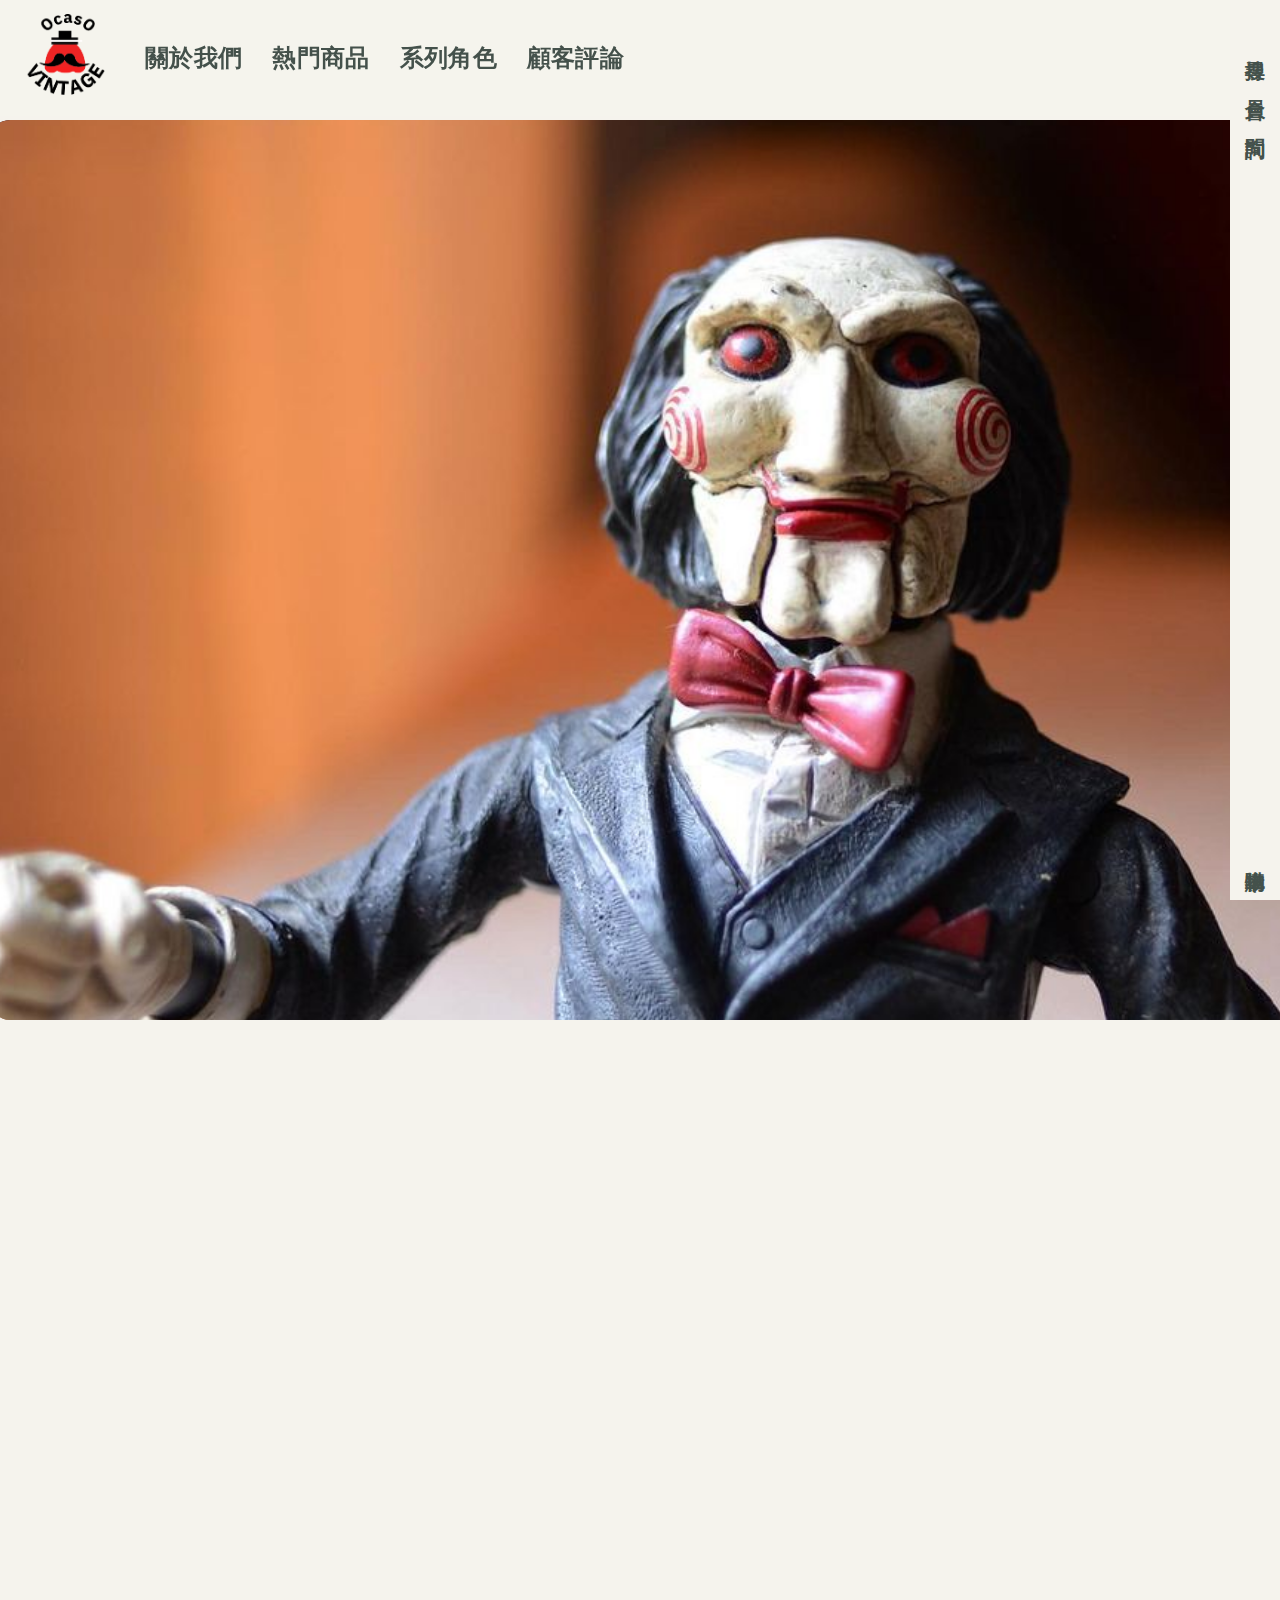
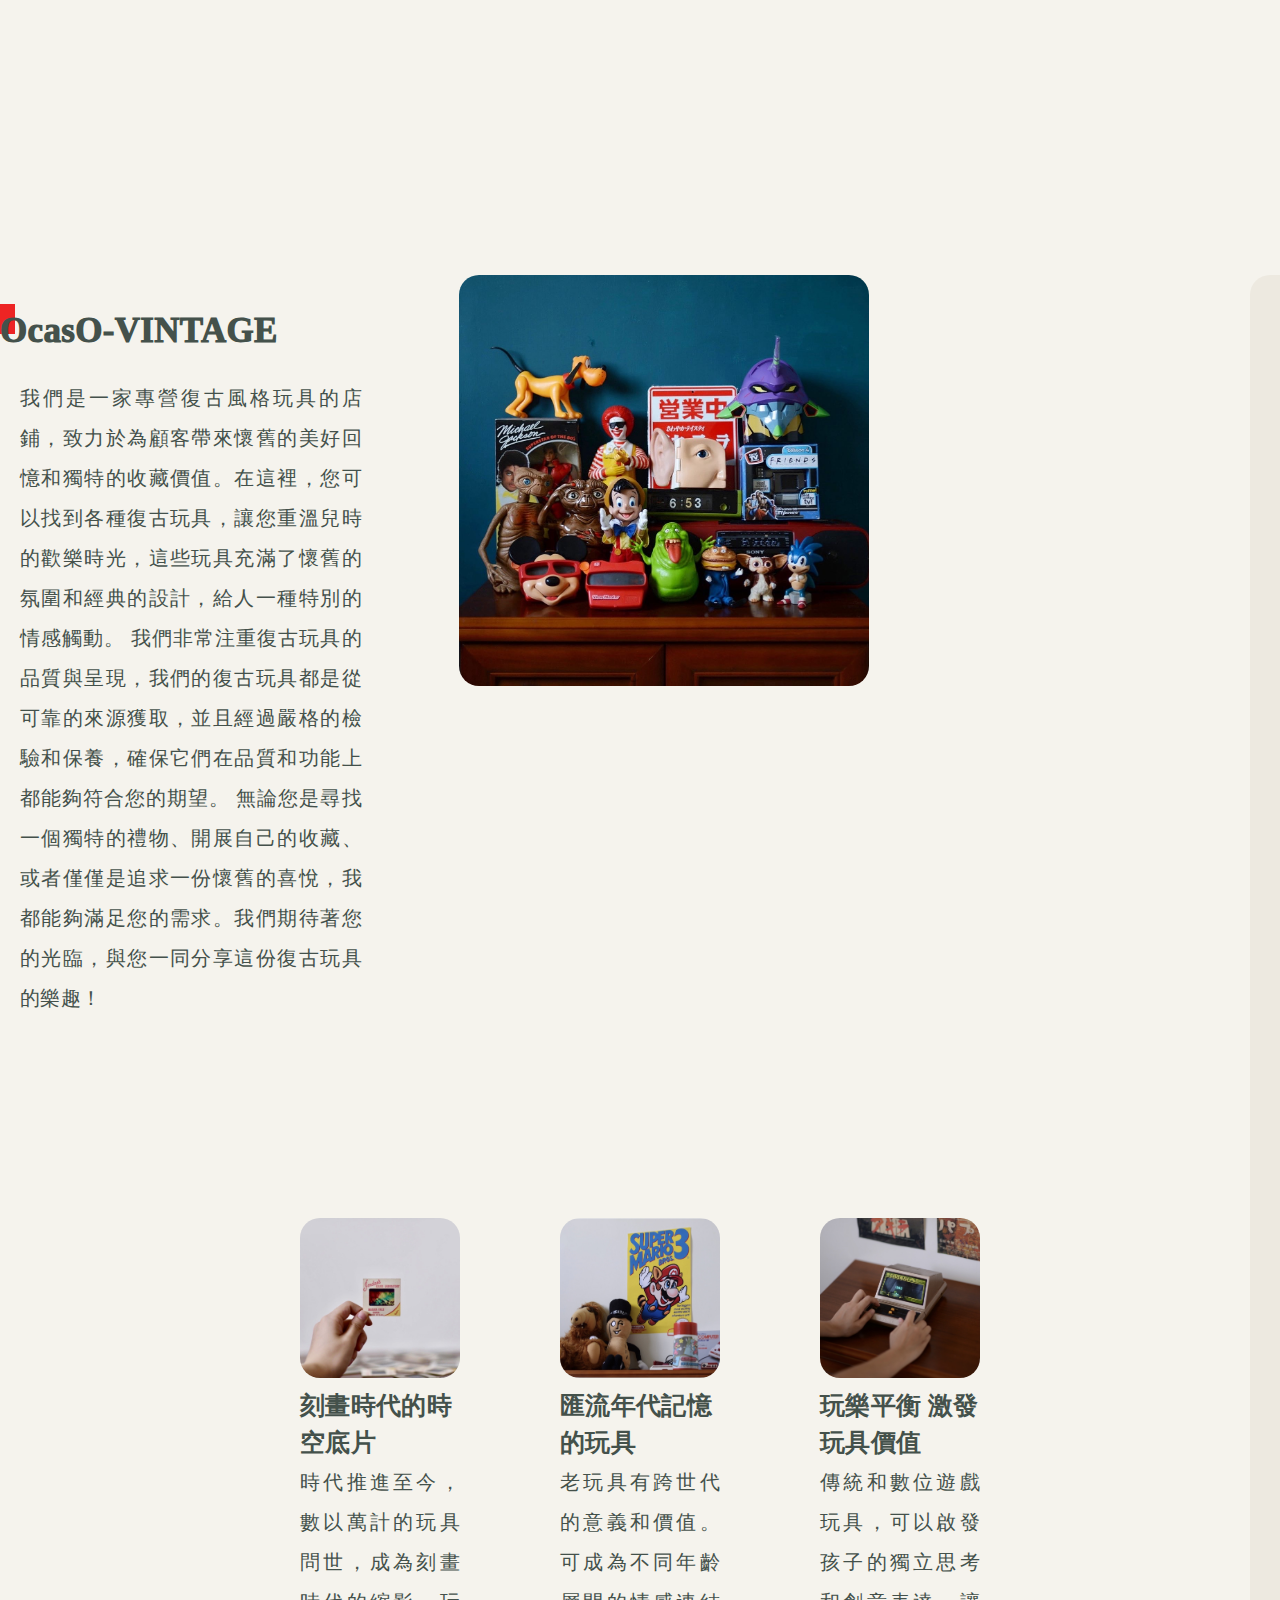
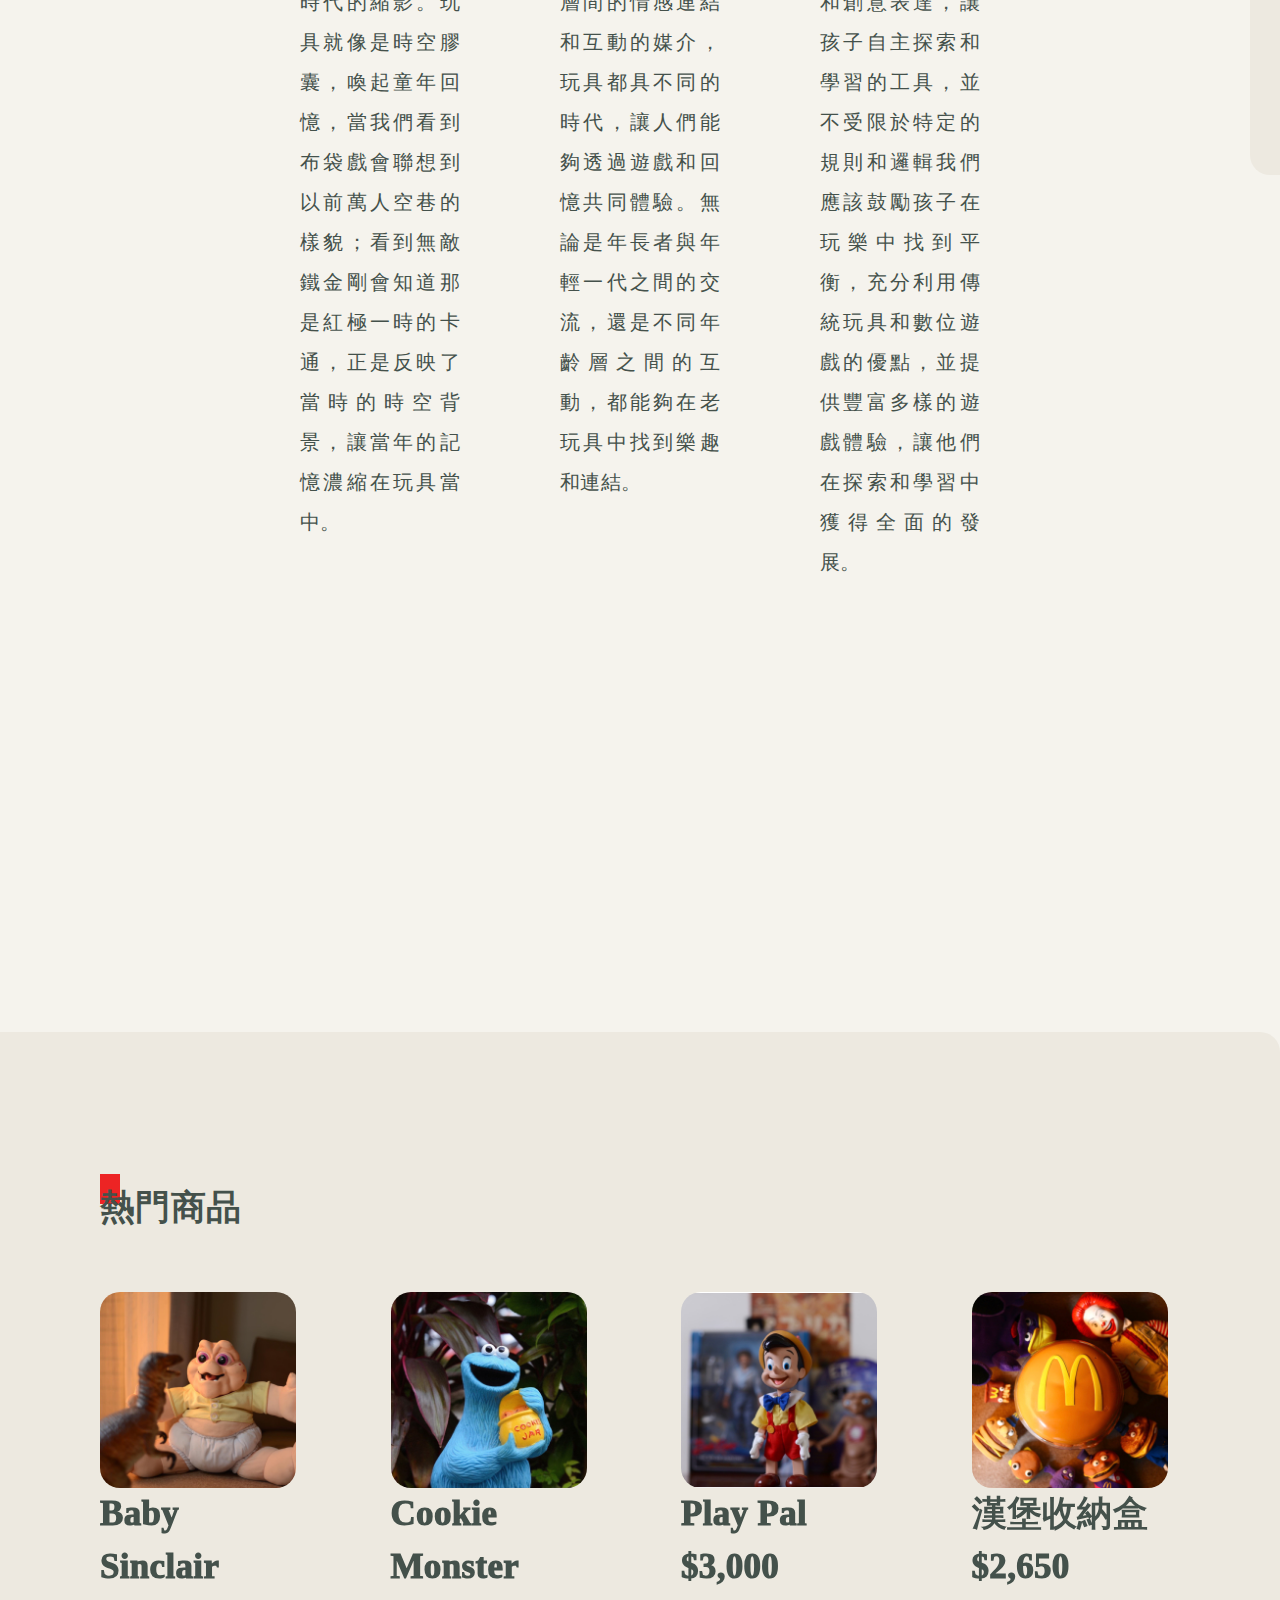
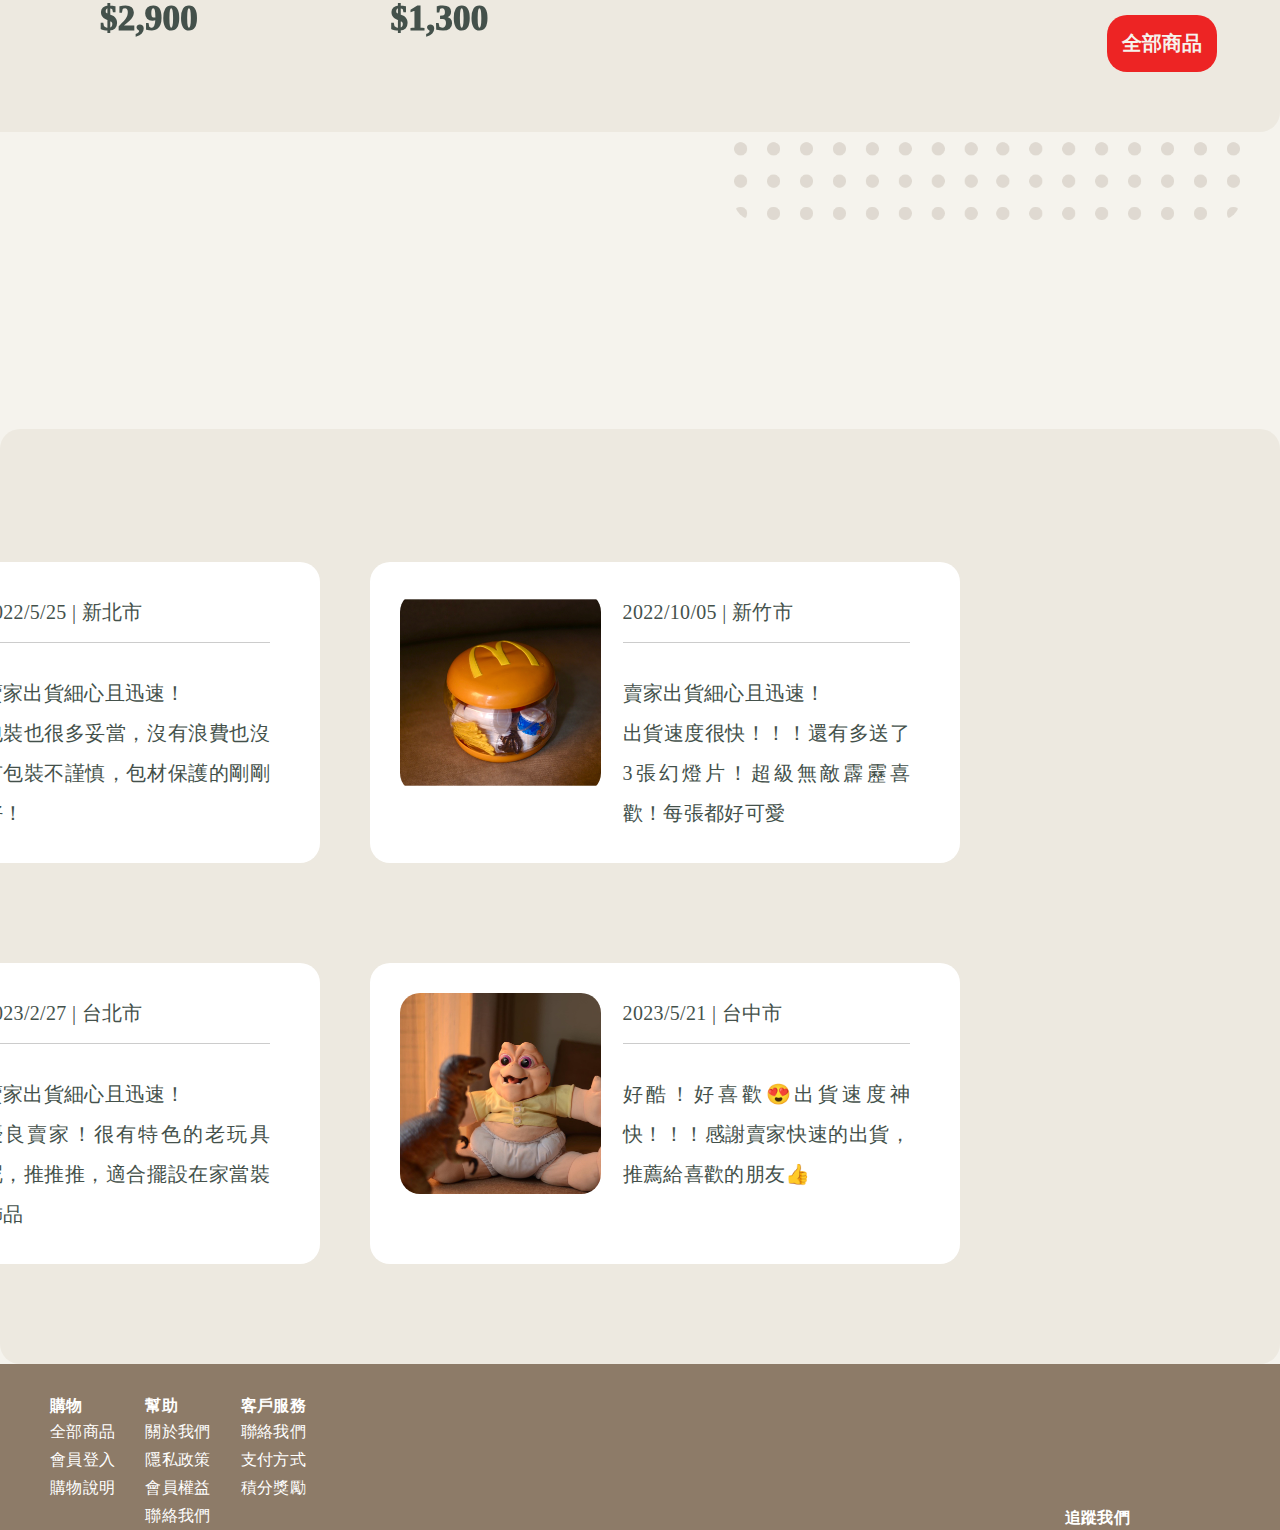
<file: index.html>
<!DOCTYPE html>
<html lang="en">
<head>
    <meta charset="UTF-8">
    <meta http-equiv="X-UA-Compatible" content="IE=edge">
    <meta name="viewport" content="width=device-width, initial-scale=1.0">
    <link rel="stylesheet" href="https://cdnjs.cloudflare.com/ajax/libs/OwlCarousel2/2.3.4/assets/owl.carousel.min.css" integrity="sha512-tS3S5qG0BlhnQROyJXvNjeEM4UpMXHrQfTGmbQ1gKmelCxlSEBUaxhRBj/EFTzpbP4RVSrpEikbmdJobCvhE3g==" crossorigin="anonymous" referrerpolicy="no-referrer" />
    <link rel="stylesheet" href="https://cdnjs.cloudflare.com/ajax/libs/OwlCarousel2/2.3.4/assets/owl.theme.default.css" integrity="sha512-OTcub78R3msOCtY3Tc6FzeDJ8N9qvQn1Ph49ou13xgA9VsH9+LRxoFU6EqLhW4+PKRfU+/HReXmSZXHEkpYoOA==" crossorigin="anonymous" referrerpolicy="no-referrer" />
    <script src="https://cdnjs.cloudflare.com/ajax/libs/jquery/3.3.1/jquery.min.js" integrity="sha512-+NqPlbbtM1QqiK8ZAo4Yrj2c4lNQoGv8P79DPtKzj++l5jnN39rHA/xsqn8zE9l0uSoxaCdrOgFs6yjyfbBxSg==" crossorigin="anonymous" referrerpolicy="no-referrer"></script>    
    <script src="https://cdnjs.cloudflare.com/ajax/libs/OwlCarousel2/2.3.4/owl.carousel.min.js" integrity="sha512-bPs7Ae6pVvhOSiIcyUClR7/q2OAsRiovw4vAkX+zJbw3ShAeeqezq50RIIcIURq7Oa20rW2n2q+fyXBNcU9lrw==" crossorigin="anonymous" referrerpolicy="no-referrer"></script>
    <link rel="stylesheet" href="https://cdnjs.cloudflare.com/ajax/libs/font-awesome/6.4.0/css/all.min.css" integrity="sha512-iecdLmaskl7CVkqkXNQ/ZH/XLlvWZOJyj7Yy7tcenmpD1ypASozpmT/E0iPtmFIB46ZmdtAc9eNBvH0H/ZpiBw==" crossorigin="anonymous" referrerpolicy="no-referrer">
    <link rel="stylesheet" href="./css/nav.css">
    <link rel="stylesheet" href="./css/index.css">    
    <title>Document</title>
</head>
<body>
    <header>
        <div class="logo">
          <a href="./index.html">  
          <img src="./img/logo.png" alt="OcasO_VINTAGE"></a>
        </div>
        <div class="index_header_main">
            <div class="index_header_list">
                <ul class="index_header_top">
                    <li><a href="#information">關於我們</a></li>
                    <li><a href="#owl">熱門商品</a></li>
                    <li><a href="./serious_roles.html">系列角色</a></li>
                    <li><a href="#comment_text">顧客評論</a></li>
                </ul>

                <div class="index_header_sider">
                    <ul class="index_sider_top">
                        <li class="onav_contact">
                            <a href="#" target="_blank">
                                <i class="fa-solid fa-magnifying-glass"></i>
                                搜尋
                            </a>
                        </li>
                        <li class="index_sider_top">
                            <a href="./sign_in.html" target="_blank">
                                <i class="fa-solid fa-user"></i>
                                會員
                            </a>
                        </li>
                        <li class="index_sider_top">
                            <a href="./ask.html" target="_blank">
                                <i class="fa-solid fa-comments"></i>
                                詢問
                            </a>
                        </li>
                    </ul>
                    <ul class="index_sider_bottom">
                        <li class="index_sider_shopping">
                            <a href="#" target="_blank">
                                <i class="fa-solid fa-cart-shopping"></i>
                                購物車
                            </a>
                        </li>
                    </ul>
                </div>
            </div> 
        </div>
    </header>
    <!-- 照片 -->
    <div class="index_banner">
        <div class="index_banner_left">
            <div class="show">
                <div class="pic1">
                <img src="./img/cookie monster12.jpg" alt="">
                </div>
                <div class="pic1">
                <img src="./img/mcdonald.jpg" alt="">
                </div>
                <div class="pic1">
                <img src="./img/saw.jpg" alt="">
                </div>
            </div>
        </div>
    </div>
    <!-- 最新消息 -->
    <div class="information" id="information">
        <ul class="info_list">
            <li><span class="date_new">2023年4月25日</span><a href="#" class="text">5/15~5/21免運活動</a></li>

            <li><span class="date_new">2023年3月15日</span><a href="#" class="text">線上抽一番賞</a></li>

            <li><span class="date_new">2023年2月26日</span><a href="#" class="text">歡喜福袋特價中...</a></li>
        </ul>  
        <div class="more">  
            <a href="" class="link">預覽更多</a>
        </div>
    </div>  
    <!-- 關於我們 -->
    <div class="index_about">
        <div class="index_about_bgc" id="about"></div>
        <div class="index_about_header">
            <div class="index_about_header_content">
                <div class="index_about_header_img">
                    <img src="./img/about1.jpg" class="ph_r">
                </div>
            </div>
                <div class="index_about_header_text">
                    <div class="index_about_header_decoratered"></div>
                    <h2 class="about_header_title"> OcasO-VINTAGE</h2>
                    <p>
                        我們是一家專營復古風格玩具的店鋪，致力於為顧客帶來懷舊的美好回憶和獨特的收藏價值。在這裡，您可以找到各種復古玩具，讓您重溫兒時的歡樂時光，這些玩具充滿了懷舊的氛圍和經典的設計，給人一種特別的情感觸動。
                        
                        我們非常注重復古玩具的品質與呈現，我們的復古玩具都是從可靠的來源獲取，並且經過嚴格的檢驗和保養，確保它們在品質和功能上都能夠符合您的期望。
                            
                        無論您是尋找一個獨特的禮物、開展自己的收藏、或者僅僅是追求一份懷舊的喜悅，我都能夠滿足您的需求。我們期待著您的光臨，與您一同分享這份復古玩具的樂趣！
                    </p>
                </div>   
            </div>    
        </div>
    </div>    
    <ul class="index_about_content">
        <li class="index_about_main_content">
            <div class="index_about_main_img">
                <img src="./img/about2.jpg" class="ph_r_s">
            </div>
            <div class="index_about_main_text">
                <h3>刻畫時代的時空底片</h3>
                <p>時代推進至今，數以萬計的玩具問世，成為刻畫時代的縮影。玩具就像是時空膠囊，喚起童年回憶，當我們看到布袋戲會聯想到以前萬人空巷的樣貌；看到無敵鐵金剛會知道那是紅極一時的卡通，正是反映了當時的時空背景，讓當年的記憶濃縮在玩具當中。</p>
            </div>
        </li>
        <li class="index_about_main_content">
            <div class="index_about_main_img">
                <img src="./img/about3.jpg" class="ph_r_s">
            </div>
            <div class="index_about_main_text">
                <h3>匯流年代記憶的玩具</h3>
                <p>老玩具有跨世代的意義和價值。可成為不同年齡層間的情感連結和互動的媒介，玩具都具不同的時代，讓人們能夠透過遊戲和回憶共同體驗。無論是年長者與年輕一代之間的交流，還是不同年齡層之間的互動，都能夠在老玩具中找到樂趣和連結。</p>
            </div>
        </li>
        <li class="index_about_main_content">
            <div class="index_about_main_img">
                <img src="./img/about4.jpg" class="ph_r_s">
            </div>
            <div class="index_about_main_text">
                <h3>玩樂平衡 激發玩具價值</h3>
                <p>傳統和數位遊戲玩具，可以啟發孩子的獨立思考和創意表達，讓孩子自主探索和學習的工具，並不受限於特定的規則和邏輯我們應該鼓勵孩子在玩樂中找到平衡，充分利用傳統玩具和數位遊戲的優點，並提供豐富多樣的遊戲體驗，讓他們在探索和學習中獲得全面的發展。</p>
            </div>
        </li>
    </ul>         
    <!-- 熱門商品 -->
    <div class="owl_product">
        <div class="owl_product_bgc" id="owl"></div>
        <div class="hot" id="owl">
            <h2>熱門商品</h2>
        </div>
        <div class="index_product_decoratered"></div>
        <button class="index_product_title">
            <a href="./all_product.html">全部商品</a>
        </button>
        <div class="owl-carousel owl-theme">
            <div class="item">
                <div class="owl_product_img">
                    <img src="./img/baby_sinclair/baby_sinclair3.jpg">
                </div>
                <h2>Baby Sinclair<br>$2,900</h2>
            </div>
            <div class="item">
                <div class="owl_product_img">
                    <img src="./img/cookie monster.jpg">
                </div>
                <h2>Cookie Monster<br>$1,300</h2>
            </div>
            <div class="item">
                <div class="owl_product_img">
                    <img src="./img/pinocchio/pinocchio_22.jpg">
                </div>
                <h2>Play Pal<br>$3,000</h2>
            </div>
            <div class="item">
                <div class="owl_product_img">
                    <img src="./img/mcdonald.jpg">
                </div>
                <h2>漢堡收納盒<br>$2,650</h2>
            </div>
        </div>
        <div class="owl_product_point_brown1">
            <img src="./img/decorate/point_brown1.png" alt="">
        </div>
    </div>
    <!-- 顧客評論 -->
    <div class="comment_content">
        <div class="comment_content_decoratered"></div>
        <h2 class="comment_text" id="comment_text">顧客評論</h2>
        <div class="comment">
            <div class="card_list">
                <div class="card">
                    <div class="pic">
                        <img src="./img/cookie monster.jpg" alt="">
                    </div>
                    <div class="text">
                        <p class="share">2022/5/25 | 新北市</p>
                        <p>賣家出貨細心且迅速！<br>包裝也很多妥當，沒有浪費也沒有包裝不謹慎，包材保護的剛剛好！</p>
                    </div>
                </div>
                <div class="card">
                    <div class="pic">
                        <img src="./img/mcdonald2.jpg" alt="">
                    </div>
                    <div class="text">
                        <p class="share">2022/10/05 | 新竹市</p>
                        <p>賣家出貨細心且迅速！<br>出貨速度很快！！！還有多送了3張幻燈片！超級無敵霹靂喜歡！每張都好可愛</p>
                    </div>
                </div>
            </div>
            <div class="card_list">
                <div class="card">
                    <div class="pic">
                        <img src="./img/dennis/dennis13.jpg" alt="">
                    </div>
                    <div class="text">
                        <p class="share">2023/2/27 | 台北市</p>
                        <p>賣家出貨細心且迅速！<br>優良賣家！很有特色的老玩具呢，推推推，適合擺設在家當裝飾品</p>
                    </div>
                </div>
                <div class="card">
                    <div class="pic">
                        <img src="./img/baby_sinclair/baby_sinclair3.jpg" alt="">
                    </div>
                    <div class="text">
                        <p class="share">2023/5/21 | 台中市</p>
                        <p>好酷！好喜歡😍出貨速度神快！！！感謝賣家快速的出貨，推薦給喜歡的朋友👍</p>
                    </div>
                </div>
            </div>
        </div>
    </div>    
    <!-- footer -->
     <footer class="index_footer_list">
        <div class="index_footer_card">
            <div class="index_footer_card3">
                <div class="index_footer_shopping">
                    <ul>
                        <li><h3>購物</h3></li>
                        <li>全部商品</li>
                        <li>會員登入</li>
                        <li>購物說明</li>
                    </ul>
                </div>
                <div class="index_footer_help">    
                    <ul>
                        <li><h3>幫助</h3></li>
                        <li>關於我們</li>
                        <li>隱私政策</li>
                        <li>會員權益</li>
                        <li>聯絡我們</li>
                    </ul>
                </div>
                <div class="index_footer_serve">    
                    <ul>
                        <li><h3>客戶服務</h3></li>
                        <li>聯絡我們</li>
                        <li>支付方式</li>
                        <li>積分獎勵</li>
                    </ul>
                </div>
            </div>
            <div class="index_footer_follow">    
                <ul>
                    <li><h3>追蹤我們</h3></li>
                    <i class="fa-brands fa-instagram"></i>
                    <i class="fa-brands fa-square-facebook"></i>
                </ul>
            </div>
        </div>
    </footer> 
<script>
$(document).ready(function () {
    $('.owl-carousel').owlCarousel({
    loop:true,
    margin:10,
    autoplay:true,
    autoplayTimeout:3000,
    autoplayHoverPause:true,
    responsive:{
        0:{
            items:1
        },
        600:{
            items:2
        },
        1000:{
            items:4
        }
    }
})
});
   </script> 
<!-- <script>
const show = document.querySelector('.show');
// console.log(show.children[0])
let index = 0;
window.addEventListener('load', () => {
    function changeImg() {
      show.children[index].style.height = '0px';
      // show.children[index].style.transform = 'translateY(100%)';
      show.children[index].style.opacity = '0';
      
      if(index === 2) {
        index = 0;
        show.children[index].style.opacity = '1';
        show.children[index].style.height = '900px';// 調整照片高需一樣
        return;
      }
      
      // show.children[index+1].style.transform = 'translateY(0%)';
      show.children[index+1].style.opacity = '1';
      show.children[index+1].style.height = '900px';// 調整照片高需一樣
      index++;
    }
    setInterval(changeImg,1500);    
})
changeImg();
</script>  -->
<script>
    const show = document.querySelector('.show');
// console.log(show.children[0])
let index = 0;
// console.log(index);
function changeImg() {
  show.children[index].style.height = '0px';
  // show.children[index].style.transform = 'translateY(100%)';
  show.children[index].style.opacity = '0';
  
  if(index === 2) {
    index = 0;
    show.children[index].style.opacity = '1';
    show.children[index].style.height = '900px';
    return;
  }
  
  // show.children[index+1].style.transform = 'translateY(0%)';
  // console.log('跑嗎');
  show.children[index+1].style.opacity = '1';
  show.children[index+1].style.height = '900px';
  // console.log('跑嗎1');
  index++;
}
window.onload = function () {
    console.log(123);
}
changeImg();
setInterval(changeImg,1500);
</script>
</body>
</file>
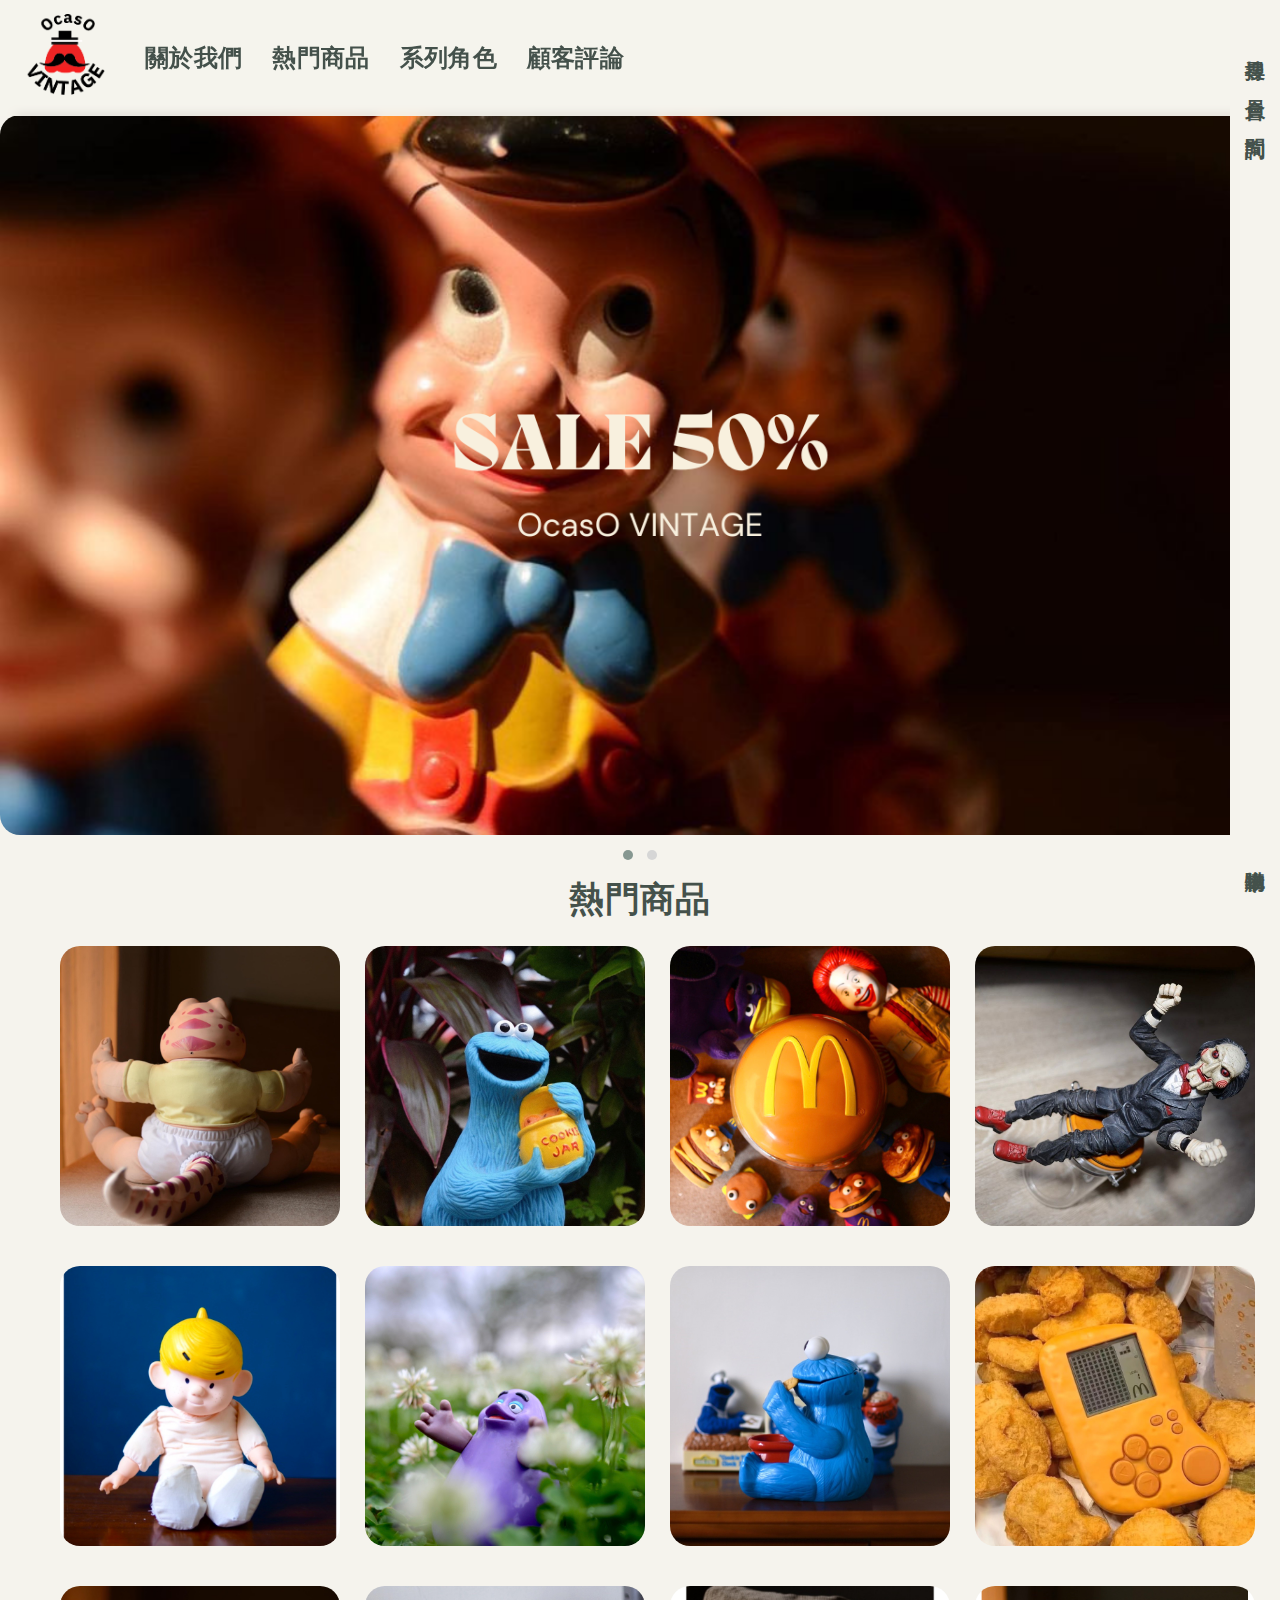
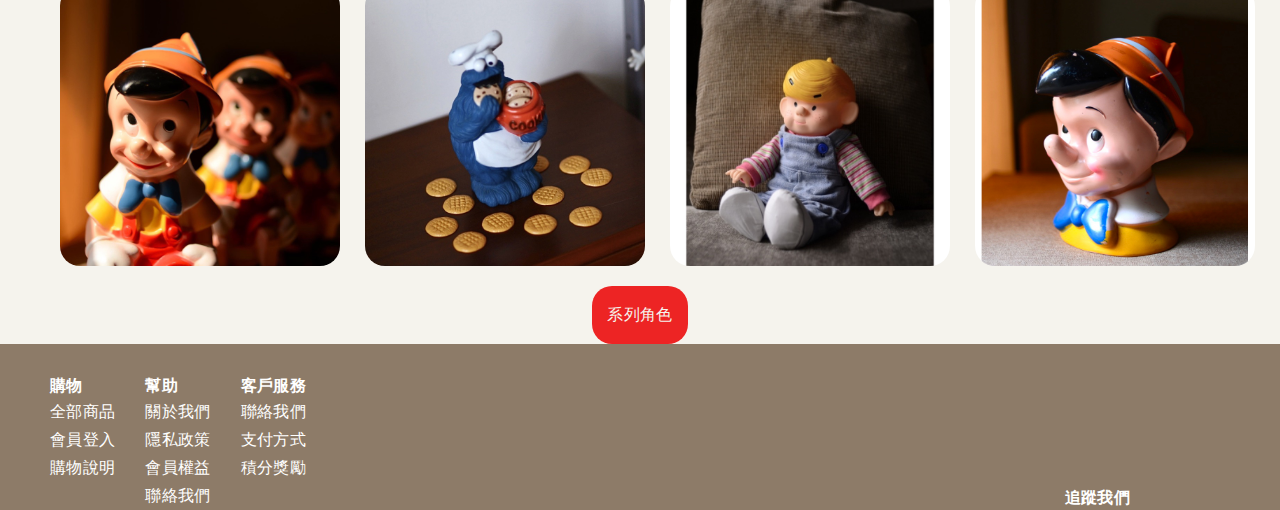
<file: all_product.html>
<!DOCTYPE html>
<html lang="en">

<head>
    <meta charset="UTF-8">
    <meta http-equiv="X-UA-Compatible" content="IE=edge">
    <meta name="viewport" content="width=device-width, initial-scale=1.0">
    <link rel="stylesheet" href="./css/nav.css">
    <link rel="stylesheet" href="https://cdnjs.cloudflare.com/ajax/libs/font-awesome/6.4.0/css/all.min.css"
        integrity="sha512-iecdLmaskl7CVkqkXNQ/ZH/XLlvWZOJyj7Yy7tcenmpD1ypASozpmT/E0iPtmFIB46ZmdtAc9eNBvH0H/ZpiBw=="
        crossorigin="anonymous" referrerpolicy="no-referrer">
        <link rel="stylesheet" href="https://cdnjs.cloudflare.com/ajax/libs/OwlCarousel2/2.3.4/assets/owl.carousel.min.css" integrity="sha512-tS3S5qG0BlhnQROyJXvNjeEM4UpMXHrQfTGmbQ1gKmelCxlSEBUaxhRBj/EFTzpbP4RVSrpEikbmdJobCvhE3g==" crossorigin="anonymous" referrerpolicy="no-referrer" />
        <link rel="stylesheet" href="https://cdnjs.cloudflare.com/ajax/libs/OwlCarousel2/2.3.4/assets/owl.theme.default.css" integrity="sha512-OTcub78R3msOCtY3Tc6FzeDJ8N9qvQn1Ph49ou13xgA9VsH9+LRxoFU6EqLhW4+PKRfU+/HReXmSZXHEkpYoOA==" crossorigin="anonymous" referrerpolicy="no-referrer" />
        <script src="https://cdnjs.cloudflare.com/ajax/libs/jquery/3.3.1/jquery.min.js" integrity="sha512-+NqPlbbtM1QqiK8ZAo4Yrj2c4lNQoGv8P79DPtKzj++l5jnN39rHA/xsqn8zE9l0uSoxaCdrOgFs6yjyfbBxSg==" crossorigin="anonymous" referrerpolicy="no-referrer"></script>    
        <script src="https://cdnjs.cloudflare.com/ajax/libs/OwlCarousel2/2.3.4/owl.carousel.min.js" integrity="sha512-bPs7Ae6pVvhOSiIcyUClR7/q2OAsRiovw4vAkX+zJbw3ShAeeqezq50RIIcIURq7Oa20rW2n2q+fyXBNcU9lrw==" crossorigin="anonymous" referrerpolicy="no-referrer"></script>
        <link rel="stylesheet" href="https://cdnjs.cloudflare.com/ajax/libs/font-awesome/6.4.0/css/all.min.css" integrity="sha512-iecdLmaskl7CVkqkXNQ/ZH/XLlvWZOJyj7Yy7tcenmpD1ypASozpmT/E0iPtmFIB46ZmdtAc9eNBvH0H/ZpiBw==" crossorigin="anonymous" referrerpolicy="no-referrer">
    <link rel="stylesheet" href="./css/all_product.css">
    <title>Document</title>
</head>

<body>
    <header>
        <div class="logo">
            <a href="./index.html">
                <img src="./img/logo.png" alt="OcasO_VINTAGE"></a>
        </div>
        <div class="index_header_main">
            <div class="index_header_list">
                <ul class="index_header_top">
                    <li><a href="./index.html">關於我們</a></li>
                    <li><a href="./index.html">熱門商品</a></li>
                    <li><a href="./serious_roles.html">系列角色</a></li>
                    <li><a href="./index.html">顧客評論</a></li>
                </ul>

                <div class="index_header_sider">
                    <ul class="index_sider_top">
                        <li class="onav_contact">
                            <a href="#" target="_blank">
                                <i class="fa-solid fa-magnifying-glass"></i>
                                搜尋
                            </a>
                        </li>
                        <li class="index_sider_top">
                            <a href="./sign_in.html" target="_blank">
                                <i class="fa-solid fa-user"></i>
                                會員
                            </a>
                        </li>
                        <li class="index_sider_top">
                            <a href="./ask.html" target="_blank">
                                <i class="fa-solid fa-comments"></i>
                                詢問
                            </a>
                        </li>
                    </ul>
                    <ul class="index_sider_bottom">
                        <li class="index_sider_shopping">
                            <a href="#" target="_blank">
                                <i class="fa-solid fa-cart-shopping"></i>
                                購物車
                            </a>
                        </li>
                    </ul>
                </div>
            </div>
        </div>
    </header>
        <div class="owl-carousel owl-theme owl-loaded owl-drag">
            <div><img src="./img/banner/Home.png"></div>
            <div> <img src="./img/banner/7.png"> </div>
        </div>
    <h2 class="hot">熱門商品</h2>
    <div class="container">
        <div class="row row-cols-1 row-cols-md-2 row-cols-lg-3 row-cols-xl-4">
            <div class="col">
                <div class="card">
                    <div class="pic">
                        <img src="./img/baby_sinclair/baby_sinclair2.jpg">
                    </div>
                    <div class="text">
                        <h3>1983 ET 發聲玩具<br>
                            $1,580</h3>
                    </div>
                </div>
            </div>
            <div class="col">
                <div class="card">
                    <div class="pic">
                        <img src="./img/cookie monster.jpg">
                    </div>
                    <div class="text">
                        <h3>芝麻街 餅乾怪獸 存錢筒 </h3>
                        <p>$1,300</p>
                    </div>
                </div>
            </div>
            <div class="col">
                <div class="card">
                    <div class="pic">
                        <img src="./img/mcdonald.jpg">
                    </div>
                    <div class="text">
                        <h3>麥當勞 漢堡收納盒</h3>
                        <p>$2,650</p>
                    </div>
                </div>
            </div>
            <div class="col">
                <div class="card">
                    <div class="pic">
                        <a href="./product.html">           <img src="./img/saw2.jpg"></a>
                    </div>
                    <div class="text">
                        <h3>奪魂鋸 Saw </h3>
                        <p>$1,600</p>
                    </div>
                </div>
            </div>
            <div class="col">
                <div class="card">
                    <div class="pic">
                        <img src="./img/dennis/dennis11.jpg">
                    </div>
                    <div class="text">
                        <h3>1983 淘氣阿丹</h3>
                        <p>$1,400</p>
                    </div>
                </div>
            </div>
            <div class="col">
                <div class="card">
                    <div class="pic">
                        <img src="./img/c1.jpg">
                    </div>
                    <div class="text">
                        <h3>1993 奶昔大哥 麥當勞玩具</h3>
                        <p>$210</p>
                    </div>
                </div>
            </div>
            <div class="col">
                <div class="card">
                    <div class="pic">
                        <img src="./img/cookie monster22.jpg">
                    </div>
                    <div class="text">
                        <h3>1984 芝麻街存錢筒</h3>
                        <p>$1,280</p>
                    </div>
                </div>
            </div>
            <div class="col">
                <div class="card">
                    <div class="pic">
                        <img src="./img/chicken.jpg">
                    </div>
                    <div class="text">
                        <h3>麥當勞 雞塊電動</h3>
                        <p>$460</p>
                    </div>
                </div>
            </div>
            <div class="col">
                <div class="card">
                    <div class="pic">
                        <img src="./img/pinocchio/pinocchio_1.jpg">
                    </div>
                    <div class="text">
                        <h3>1970年代 皮諾丘存錢筒</h3>
                        <p>$2,050</p>
                    </div>
                </div>
            </div>
            <div class="col">
                <div class="card">
                    <div class="pic">
                        <img src="./img/cookie monster11.jpg">
                    </div>
                    <div class="text">
                        <h3>1984 芝麻街存錢筒</h3>
                        <p>$1,280</p>
                    </div>
                </div>
            </div>
            <div class="col">
                <div class="card">
                    <div class="pic">
                        <img src="./img/dennis/dennis21.jpg">
                    </div>
                    <div class="text">
                        <h3>1981淘氣阿丹</h3>
                        <p>$2,550</p>
                    </div>
                </div>
            </div>
            <div class="col">
                <div class="card">
                    <div class="pic">
                        <img src="./img/pinocchio/pinocchio_12.jpg">
                    </div>
                    <div class="text">
                        <h3>1971年 小木偶存錢筒</h3>
                        <p>$2,150</p>
                    </div>
                </div>
            </div>
        </div>            
        <div class="serious_roles">
            <a href="./serious_roles.html">系列角色</a>
        </div>
    </div>
    <footer class="index_footer_list">
        <div class="index_footer_card">
            <div class="index_footer_card3">
                <div class="index_footer_shopping">
                    <ul>
                        <li>
                            <h3>購物</h3>
                        </li>
                        <li>全部商品</li>
                        <li>會員登入</li>
                        <li>購物說明</li>
                    </ul>
                </div>
                <div class="index_footer_help">
                    <ul>
                        <li>
                            <h3>幫助</h3>
                        </li>
                        <li>關於我們</li>
                        <li>隱私政策</li>
                        <li>會員權益</li>
                        <li>聯絡我們</li>
                    </ul>
                </div>
                <div class="index_footer_serve">
                    <ul>
                        <li>
                            <h3>客戶服務</h3>
                        </li>
                        <li>聯絡我們</li>
                        <li>支付方式</li>
                        <li>積分獎勵</li>
                    </ul>
                </div>
            </div>
            <div class="index_footer_follow">
                <ul>
                    <li>
                        <h3>追蹤我們</h3>
                    </li>
                    <i class="fa-brands fa-instagram"></i>
                    <i class="fa-brands fa-square-facebook"></i>
                </ul>
            </div>
        </div>
    </footer>
    <script>
        $('.owl-carousel').owlCarousel({
            items: 1,
            margin: 10,
            autoHeight: true,
            autoHeightClass: 'owl-height'
        });
    </script>
</body>
</file>
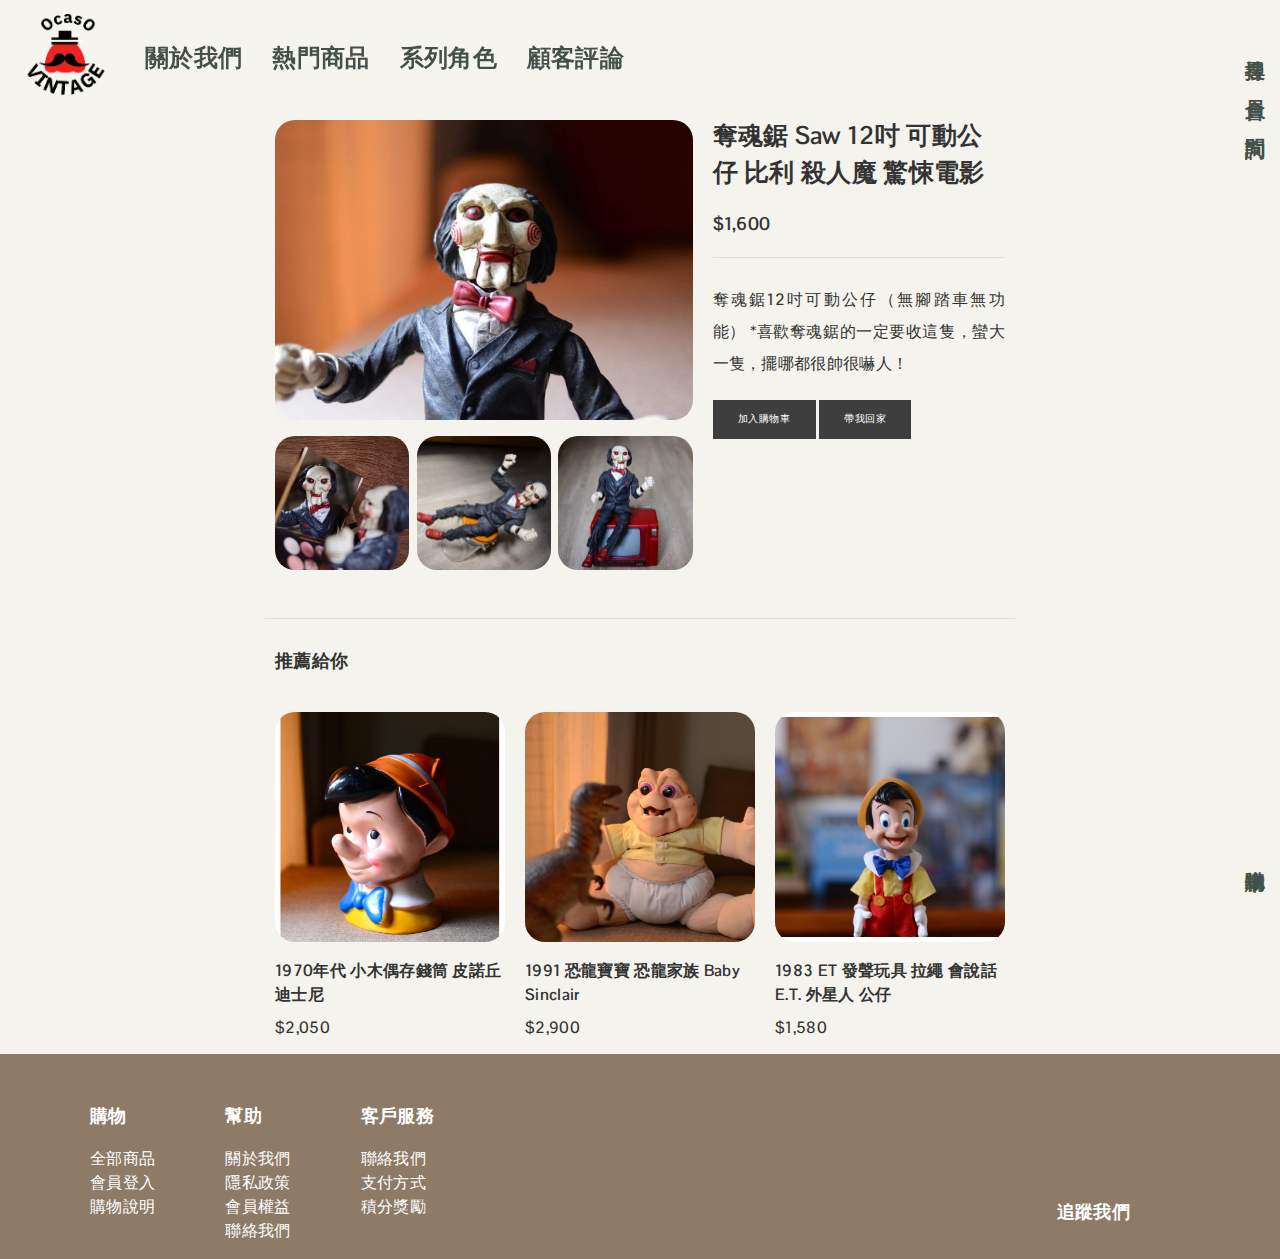
<file: product.html>
<!DOCTYPE html>
<html lang="en">
<head>
    <meta charset="UTF-8">
    <meta http-equiv="X-UA-Compatible" content="IE=edge">
    <meta name="viewport" content="width=device-width, initial-scale=1.0">
    <link rel="stylesheet" href="./css/nav.css">
    <link rel="stylesheet" href="./css/product.css">
    <link rel="stylesheet" href="https://cdnjs.cloudflare.com/ajax/libs/font-awesome/6.4.0/css/all.min.css" integrity="sha512-iecdLmaskl7CVkqkXNQ/ZH/XLlvWZOJyj7Yy7tcenmpD1ypASozpmT/E0iPtmFIB46ZmdtAc9eNBvH0H/ZpiBw==" crossorigin="anonymous" referrerpolicy="no-referrer">
    <title>Document</title>
</head>
<body>
    <header>
        <div class="logo">
          <a href="./index.html">  
          <img src="./img/logo.png" alt="OcasO_VINTAGE"></a>
        </div>
        <div class="index_header_main">
            <div class="index_header_list">
                <ul class="index_header_top">
                    <li><a href="./index.html">關於我們</a></li>
                    <li><a href="./index.html">熱門商品</a></li>
                    <li><a href="./serious_roles.html">系列角色</a></li>
                    <li><a href="./index.html">顧客評論</a></li>
                </ul>

                <div class="index_header_sider">
                    <ul class="index_sider_top">
                        <li class="onav_contact">
                            <a href="#" target="_blank">
                                <i class="fa-solid fa-magnifying-glass"></i>
                                搜尋
                            </a>
                        </li>
                        <li class="index_sider_top">
                            <a href="./sign in.html" target="_blank">
                                <i class="fa-solid fa-user"></i>
                                會員
                            </a>
                        </li>
                        <li class="index_sider_top">
                            <a href="./ask.html" target="_blank">
                                <i class="fa-solid fa-comments"></i>
                                詢問
                            </a>
                        </li>
                    </ul>
                    <ul class="index_sider_bottom">
                        <li class="index_sider_shopping">
                            <a href="#" target="_blank">
                                <i class="fa-solid fa-cart-shopping"></i>
                                購物車
                            </a>
                        </li>
                    </ul>
                </div>
            </div> 
        </div>
    </header>
    <main>
        <div class="container">
          <div class="grid second-nav">
            <div class="column-xs-12">
            </div>
          </div>
          <div class="grid product">
            <div class="column-xs-12 column-md-7">
              <div class="product-gallery">
                <div class="product-image">
                  <img class="active" src="./img/saw.jpg">
                </div>
                <ul class="image-list">
                  <li class="image-item"><img src="./img/saw1.jpg"></li>
                  <li class="image-item"><img src="./img/saw2.jpg"></li>
                  <li class="image-item"><img src="./img/saw3.jpg"></li>
                </ul>
              </div>
            </div>
            <div class="column-xs-12 column-md-5">
              <h1>奪魂鋸 Saw 12吋 可動公仔 比利 殺人魔 驚悚電影</h1>
              <h3>$1,600</h3>
              <div class="description">
                <p>奪魂鋸12吋可動公仔（無腳踏車無功能）
                  *喜歡奪魂鋸的一定要收這隻，蠻大一隻，擺哪都很帥很嚇人！</p>
              </div>
              <button class="add-to-cart">加入購物車</button>
              <button class="add-to-cart">帶我回家</button>
            </div>
          </div>
          <div class="grid related-products">
            <div class="column-xs-12">
              <h3>推薦給你</h3>
            </div>
            <div class="column-xs-12 column-md-4">
              <img src="./img/pinocchio/pinocchio_12.jpg">
              <h4>1970年代 小木偶存錢筒 皮諾丘 迪士尼</h4>
              <p class="price">$2,050</p>
            </div>
            <div class="column-xs-12 column-md-4">
              <img src="./img/baby_sinclair/baby_sinclair3.jpg">
              <h4>1991 恐龍寶寶 恐龍家族 Baby Sinclair</h4>
              <p class="price">$2,900</p>
            </div>
            <div class="column-xs-12 column-md-4">
              <img src="./img/pinocchio/pinocchio_21.jpg">
              <h4>1983 ET 發聲玩具 拉繩 會說話 E.T. 外星人 公仔 </h4>
              <p class="price">$1,580</p>
            </div>
          </div>
        </div>
      </main>
    <!-- <div class="index_footer_wrapper">
        <div class="index_footer_content">
    </div> -->
    </div>
    <footer class="index_footer_list">
        <div class="index_footer_card">
            <div class="index_footer_card3">
                <div class="index_footer_shopping">
                    <ul>
                        <li><h3>購物</h3></li>
                        <li>全部商品</li>
                        <li>會員登入</li>
                        <li>購物說明</li>
                    </ul>
                </div>
                <div class="index_footer_help">    
                    <ul>
                        <li><h3>幫助</h3></li>
                        <li>關於我們</li>
                        <li>隱私政策</li>
                        <li>會員權益</li>
                        <li>聯絡我們</li>
                    </ul>
                </div>
                <div class="index_footer_serve">    
                    <ul>
                        <li><h3>客戶服務</h3></li>
                        <li>聯絡我們</li>
                        <li>支付方式</li>
                        <li>積分獎勵</li>
                    </ul>
                </div>
            </div>
            <div class="index_footer_follow">    
                <ul>
                    <li><h3>追蹤我們</h3></li>
                    <i class="fa-brands fa-instagram"></i>
                    <i class="fa-brands fa-square-facebook"></i>
                </ul>
            </div>
        </div>
    </footer>
</body>
</file>
<file: css/nav.css>
@media screen and (max-width: 380px) { 
	.header{
		width: 100vw;
	}	
	.index_header_top a{
		font-size: 5px;

	}
	.index_header_top a{
		display: none;
	}
	.index_footer_card3{
		flex-wrap: wrap;
	}
	.index_footer_card3 li{
		width: 100%;
	}
	.index_footer_follow{
		display: none;
	}
}
html {
	width: 100%;
	height: 100%;
	font-size: 62.5%;
	scroll-behavior: smooth;
	-webkit-font-smoothing: antialiased;
	-moz-osx-font-smoothing: grayscale;
}
body {
	overflow-x: scroll;
	position: relative;
	font-weight: 400;
	color: #44514b;
	font-size: 1.6rem;
	line-height: 1.75;
	margin: auto;
	text-align: left;
	letter-spacing: 0.02em;
	background: #f5f3ed;
}
li {
	list-style: none;
}

/*基礎設定*/
p {
	text-align: justify;
	line-height: 2.0;
	font-weight: 500;
}
img {
	width: 100%;
	height: auto;
	border: 0;
	border-radius: 20px;
}
h1,
h2,
h3,
h4,
header,
.link,
.feature_list li:before {
	line-height: 1.5;
	font-size: 100%;
	font-weight: 1000;
}
h2 {
	font-size: 35px;
	z-index: 21;
	position: sticky;
}
a {
	text-decoration: none;
	color: #44514b;
	transition: 0.2s ease-in-out;
}
a:hover {
	text-decoration: none;
	color: #c06223;
}
a.child:hover {
	color: inherit;
}
a img {
	transition: 0.6s ease-in-out;
}

/*--------------------------------------
	header
--------------------------------------*/

/*主欄 */
header {
	position: fixed;
	top: 0;
	left: 0;
	width: 100%;
	display: flex;
	z-index: 22;
	align-content: center;
	align-items: center;
}
header::before {
	content: "";
    width: 100vw;
    height: 100%;
    display: inline-block;
    background: rgba(245, 243, 237,.7);
    position: absolute;
    backdrop-filter: blur(4px);
    left: 0px;
    top: 0px;
    transition: all 0.6s ease-in-out 0s;
}
header .logo {
	position: relative;
    max-width: 80px;
    margin-left: 25px;
}
header .logo img {
	width: 100%;
}
header .index_header_main {
	width: 100%;
}
header .index_header_main_main {
	display: flex;
	justify-content: space-between;
	width: 100%;
	padding: 0 80px 0 0;
	align-content: center;
	align-items: center;
	height: auto;
}
header .index_header_main ul {
	display: flex;
	position: relative;
}
.index_header_top{
	padding: 10px;
	margin: 30px;
}
header .index_header_top li {
	margin: 0 30px 0 0;
}
header .index_header_top li a {
	font-size: 150%;
}
.button_container {
	position: fixed;
	top: 5%;
	right: 2%;
	height: 27px;
	background-color: #c30c0c;
	width: 35px;
	cursor: pointer;
	z-index: 100;
	transition: opacity 0.25s ease;
  }
  .button_container:hover {
	opacity: 0.7;
  }
  /*  */
.hb{
	width: 40px;
	height: 40px;
	background-color: #000;
	display: flex;
	flex-direction: column;
	justify-content: space-evenly;
	align-items: center;
}
.hb span{
	width: 84%;
	height: 3px;
	background-color: #f00;
}

#menu-switch{
	display: none;
}
.main-nav a{
	display: block;
	padding: 10px;
	color: #fff;
	text-decoration: none;
}
/* 側欄 */
header .index_header_sider {
	writing-mode: vertical-rl;
	/* 文字直向 */
	width: 50px;
	position: absolute;
	right: 0;
	top: 0;
	height: 100vh;
	display: flex;
	justify-content: space-between;
	align-items: center;
	background: #f5f3ed;
}
header .index_header_sider ul {
	display: flex;
	padding: 25px 0 0 0;
}
header .index_header_sider ul li {
	/* line-height: 80px; */
	margin-bottom: 18px;
	font-size: 1.5rem;
}
header .index_header_sider ul li a {
	display: block;
	font-size: 20px;
	width: 100%;
	padding: 20px 0 0 0;
}
header .index_header_sider ul.index_sider_bottom {
	padding: 0 0 25px 0;
}

/* footer */
.index_footer_wrapper {
min-height: 100%; /*外層高度100%*/
margin-bottom: -50px; /*隨footer高度需做調整*/
}
.index_footer_contant{
padding-bottom: 50px; /*避免文字超出瀏覽器時，內容區塊不會和footer打架*/
}
.index_footer_list{
height: auto; /*設定footer本身高度*/
background-color: #8D7B68;
color: #fff;
}
.index_footer_card{
margin-left: 50px;
display: flex;

justify-content: space-between;
}
.index_footer_card3{
display: flex;
padding-top: 30px;
}
.index_footer_follow{
transform: translateX(-150px);
display: grid;
align-items: flex-end;
}
.index_footer_follow i{
font-size: 25px;
}
.index_footer_shopping , .index_footer_help , .index_footer_serve {
padding-right: 30px;
}
/* 最新消息 */
.info_list{
font-size: 25px;
}
.information {
	position: relative;
    display: flex;
    transform: translate(-30%, -250%);
    justify-content: center;
}

.information .into_list {
	justify-content: start;
	display: grid;
}

.information .link {
	background-color: #ED2424;
	color: #f5f3ed;
	padding: 15px;
	bottom: 30px;
	right: 20%;
	position: absolute;
	border-radius: 20px;
}
.date_new {
	font-weight:bold;
}
</file>
<file: css/index.css>
* {
margin: 0;
padding: 0;
list-style: none;
}
html {
	scroll-behavior: smooth;
	-webkit-font-smoothing: antialiased;
	-moz-osx-font-smoothing: grayscale;
}
/* 照片 */

.show {
	width: 1600px;
	height: 900px;
	position: relative;
	top: 120px;
	left: -10px;
	/* border: 1px solid red; */
  }
  .pic1 {
	width: 100%;
	height: 900px;
	position: absolute;
	left: 0;
	transition: transform .5s, opacity 1s ease-in-out, height 1s;
  }
  .pic:nth-child(2),.pic:nth-child(3) {
  /*   transform: translateY(100%); */
	opacity: 0;
	height: 0;
  }
  .pic1 img {
	width: 100%;
	height: 100%;
	object-fit: cover;
	/* object-position: top; */
  }
/* 最新消息 */
.information {
    position: relative;
	margin: 45rem 0 0 175rem;
	/* background-color: #e11313; */
}
.information .link {
	position: relative;
	background-color: #ED2424;
	color: #f5f3ed;
	padding: 15px;
	bottom: -80px;
    right: -50px;
	border-radius: 20px;
}
.info_list{
	font-size: 25px;
  }
.date_new {
	font-weight:bold;
}
/* 關於我們 */
.index_about {
    margin-left: 0px;
	width: 100%;
}
/* 讓 z-index產生作用*/

.index_about_bgc {
	position: absolute;
	border-radius: 20px;
	margin-left: 800px;
	left: 450px;
	width: 1000px;
	height: 1500px;
	background-color: #ede9e0;
}
.index_about_header_decoratered{
    position: relative;
    top: 29px;
    width: 20px;
    left: -5px;
    height: 30px;
    background-color: #ED2424;
}
.index_about_header_text p{
	font-size: 20px;
    padding: 20px;
}
.about .index_about_header_title{
	position: relative;
	left: -50px;
}
.index_about_header {
	display: flex;
	z-index: 21;
	position: relative;
	flex-direction: row-reverse;
	/* margin: 200px 300px 0; */
}
.index_about_header_img {
	max-width: 50%;
	min-width: 20%;
}
.index_about_header .index_about_header_text {
	padding-right: 6%;
	display: flex;
	flex-direction: column;
}
.index_about_header_text{
	width: 550px;
}
.index_about_content {
	position: relative;
	display: flex;
	margin: 180px 300px 0;
	gap: 100px;
	z-index: 21;
	transform: translateX(-100);
	align-items: flex-start;
}
.index_about_main_text h3{
	font-size: 25px;
	font-weight: bolder;
}
.index_about_main_text p{
	font-size: 20px;
}
.index_about_main_content li {
	margin: 200px 0 0 0;
}

.index_about_main_content .index_about_main_img {
	max-width: 100%;
	min-width: 30%;
}

.index_about_main_content {
	width: 29.6%;
}
.bgc1 {
	position: absolute;
	right: 20px;
	border-radius: 20px;
	max-width: 55%;
	min-width: 20%;
	height: 1650px;
	background-color: #ede9e0;
}
/* 熱門商品 */
.owl_product_bgc {
	position: absolute;
    top: 150px;
    left: -20px;
    border-radius: 20px;
    width: 1200px;
    padding: 50px;
    height: 600px;
    background-color: #ede9e0;
}
.owl_product_point_brown1{
	width: 44%;
	margin-left: 55%;
}
.owl_product .hot h2{
	margin-top: 200px;
}
.owl_product {
	width: 90%;
	position: relative;
	padding: 100px;
	margin-top: 300px;
}
.owl_product .index_product_decoratered{
	position: relative;
	top: -60px;
	width: 20px;
	height: 30px;
	background-color: #ED2424;
}


.owl_product-carousel .owl_product-theme {
	position: relative;
}
.item{
	width: 70%;
} 
.item .owl_product_img img{
	width: 100%;
}
.owl_product_item h2{
	font-size: 25px;
}
.index_product_title a{
	position: relative;
	background-color: #ED2424;
	color: #f5f3ed;
	padding: 15px; 
	font-size: 20px; 
	z-index: 22;
	border-radius: 20px;
    text-align: center;
    font-weight: bolder;
    position: absolute;
    right: 10%;
	top: 70%;
    border-radius: 2
}
/* 評論 */
.comment_content {
	max-width: 1440px;
	margin-top: 100px;
	margin-left: auto;
	background-color: #ede9e0;
	border-radius: 20px;
}
.comment_text{
	font-size: 35px;
    z-index: 21;
    margin-left: -280px;
    margin-bottom: 50px;
    position: sticky;
}
.card_list{
	display: flex;
	width: 100%;
	position: relative;
	right: 270px;
}
.card_list .card {
	width: 100%;
	margin: 0 50px 100px 0;
	padding: 30px;
	display: flex;
	justify-content: space-between;
	border-radius: 20px;
	background-color: #fff;
}
.card .pic {
	width: 38%;
	aspect-ratio: 1/1;
}

.card img {
	width: 100%;
	height: auto;
	object-fit: cover;
}
.card .text .share{
	margin-bottom: 30px;
	padding-bottom: 10px;
}
.card .text{
	width: 58%;
}

.card .text p {
	text-align: justify;
	line-height: 40px;
	font-weight: 500;
	font-size: 20px;
	margin: 0px 20px 0 0;
}

.card p:first-of-type {
	border-bottom: 1px solid rgba(0, 0, 0, .20)
}
.comment_content_decoratered{
    width: 20px;
    height: 30px;
    right: 285px;
    top: 30px;
    position: relative;
    background-color: #ED2424;
}
  @keyframes fadeInRight {
	0% {
	  opacity: 0;
	  left: 20%;
	}
	100% {
	  opacity: 1;
	  left: 0;
	}
  }
  
@media (max-width:1024px){
	.index_banner .index_banner_left .show{
		margin-top: -20px;
		width: 200px;
	}
	.index_about{
		margin-right: -500px;

	}
	.about_header_title{
		margin-left: 20px;
	}
	.index_about_bgc{
		display: none!important;
	}
	.index_about_main_p p {
		width: 900px;
		font-size: 15px;
	}
	.index_about_header {
		margin: 200px;
		flex-direction: column;
		margin-left: 40px;
	}
	.index_about_header .index_about_header_text{
		margin-top: -100px;
		margin-right: 25px;
		padding: 0;
		width: 350px;
	}
	.index_about_header_decoratered{
		top: 30px;
		left: 15px;
	}	
	.index_about_header_img{
		width: 500px;
		margin-left: 300px;
	}	
	.index_about_header_text{
		margin-top: 200px;
	}
	.index_about_header_text p{
		width: 500px;
	}
	.index_product_decoratered{
		top: 10px
	}
	.about_header_title h2{
		margin-top: 200px;
		font-size: 60px;
		width: 300px;
	}
	.index_about_content {
		width: 200px;
		margin-top: 10px;
		margin-left: 70px;
		flex-direction: column;
	}
	.index_about_main_content{
		width: 400px;
		margin-left: 60px;
	}
	.index_about_main_content .index_about_main_img{
		width: 100%;
	}
	.index_about_main_text h3{
    	font-size: 20px!important;
	}
	.index_about_main_text p{
		width: 100%;
		line-height: 25px;
    	font-size: 20px;
	}
	.ul.index_about_content li{
		display: flex;
		flex-direction: column!important;
		align-items: center;
	}
	.comment{
		flex-wrap: wrap;
		margin: 0;
		padding: 0;
	}
	.comment_content_decorate{
		display: none;
	}
	.card_list .card{
		width: 400px;
		gap: 20px;
		margin-left: 300px;
	}
	.card_list .pic{
		width: 100%;
		align-items: center;
		display: grid;
	}
	.card_list p{
		font-size: 40px;
	}
	.index_footer_list{
		width: 350%;
	}
	.owl_product{
		padding: 15px;
		margin-top: 0;
	}
	.owl-carousel .owl-theme.item h2{
		font-size: 10px;
	}
	.owl_product_bgc{
		display: none;
	}
	.card_list{
		margin-left: 50px;
		flex-direction: column;
	}
	.card_list.card{
		width: 300px;
	}
	.card .text{
		width: 200px;
	}
	.card .pic{
		width: 200px;
	}
	.card .text p{
		font-size: 15px;
		line-height: 20px;
	}
	.index_footer_list{
		width: 100%;
	}
	.index_about_main_text p{
		line-height: 20px;
		font-size: 15px;
	}
	.comment_text{
		margin-left: 10px;
		font-size: 30px;
		width: 100%;
		padding: 0;
	}

}
@media (max-width:768px){

	.index_banner .index_banner_left .show{
		margin-top: -20px;
		width: 600px;
	}
	.information{
		margin-top: 20px;
	}
	.index_about{
		margin-left: -400px;
	}
	.about_header_title{
		margin-left: 20px;
	}
	.index_about_bgc{
		display: none;
	}

	.information {
		display: none;
	}
	.index_about_main_p p {
		width: 900px;
		font-size: 15px;
	}
	.index_about_header {
		margin: 200px;
		flex-direction: column;
		margin-left: 450px;
	}
	.index_about_header .index_about_header_text{
		margin-top: -100px;
		margin-right: 25px;
		padding: 0;
		width: 350px;
	}
	.index_about_header_decoratered{
		top: 30px;
		left: 15px;
	}	
	.index_about_header_img{
		width: 500px;
		margin-left: 300px;
	}	
	.index_about_header_text{
		margin-top: 200px;
	}
	.index_about_header_text p{
		width: 500px;
	}
	.index_product_decoratered{
		top: 10px
	}
	.about_header_title h2{
		margin-top: 200px;
		font-size: 60px;
		width: 300px;
	}
	.index_about_content {
		width: 200px;
		margin-top: 10px;
		margin-left: 70px;
		flex-direction: column;
	}
	.index_about_main_content{
		width: 400px;
		margin-left: 60px;
	}
	.index_about_main_content .index_about_main_img{
		width: 100%;
	}
	.index_about_main_text h3{
    	font-size: 20px!important;
	}
	.index_about_main_text p{
		width: 100%;
		line-height: 25px;
    	font-size: 20px;
	}
	.ul.index_about_content li{
		display: flex;
		flex-direction: column!important;
		align-items: center;
	}
	.comment{
		flex-wrap: wrap;
		margin: 0;
		padding: 0;
	}
	.comment_content_decorate{
		display: none;
	}
	.card_list .card{
		width: 400px;
		gap: 20px;
		margin-left: 300px;
	}
	.card_list .pic{
		width: 100%;
		align-items: center;
		display: grid;
	}
	.card_list p{
		font-size: 40px;
	}
	.index_footer_list{
		width: 350%;
	}
	.owl_product{
		padding: 15px;
		margin-top: 0;
	}
	.owl-carousel .owl-theme.item h2{
		font-size: 10px;
	}
	.owl_product_bgc{
		display: none;
	}
	.card_list{
		margin-left: 50px;
		flex-direction: column;
	}
	.card_list.card{
		width: 300px;
	}
	.card .text{
		width: 200px;
	}
	.card .pic{
		width: 200px;
	}
	.card .text p{
		font-size: 15px;
		line-height: 20px;
	}
	.index_footer_list{
		width: 100%;
	}
	.index_about_main_text p{
		line-height: 20px;
		font-size: 15px;
	}
	.comment_text{
		margin-left: 10px;
		font-size: 30px;
		width: 100%;
		padding: 0;
	}

}
@media (max-width: 380px) { 
	.index_banner .index_banner_left .show{
		margin-top: -20px;
		width: 300px;
	}
	.information{
		margin-top: 20px;
	}
	.index_about{
		width: 100%;
	}

	.index_about_bgc{
		display: none;
	}
	.index_about_header_img{
		display: none;
	}
	.information {
		display: none;
	}
	.index_about_main_p p {
		width: 900px;
		font-size: 15px;
	}
	.index_about_header {
		margin: 200px 0 0;
		width: 100%;
	}
	.index_about_header .index_about_header_text{
		margin-top: -100px;
		margin-right: 25px;
		padding: 0;
		width: 350px;
	}
	.index_about_header_decoratered{
		background: #ED2424;
		width: 18px;
		height: 25px;
		margin-left: 397px;
		margin-bottom: 5px;

	}
	.index_product_decoratered{
		top: 10px
	}
	.about_header_title h2{
		font-size: 60px;
		width: 300px;
	}
	.about_header_title {
		margin-left: 420px;
		background: brown;
		font-size: 30px;
	}
	.index_about_header_text p{
		font-size: 15px;
		width: 280px;
		margin-left: 400px;
		line-height: 25px;
	}
	.index_about_content {
		width: 200px;
		margin-top: 10px;
		margin-left: 70px;
		flex-direction: column;
	}
	.index_about_main_content{
		width: 300px;
		margin-left: -50px;
	}
	.index_about_main_content .index_about_main_img{
		width: 100%;
	}
	.index_about_main_text h3{
    	font-size: 20px!important;
	}
	.index_about_main_text p{
		width: 100%;
		line-height: 25px;
    	font-size: 20px;
	}
	.ul.index_about_content li{
		display: flex;
		flex-direction: column!important;
		align-items: center;
	}
	.index_product_title a{
		margin-top: 150px;
	}
	.comment{
		flex-wrap: wrap;
		margin: 0;
		padding: 0;
	}
	.comment_content_decorate{
		display: none;
	}
	.card_list .card{
		flex-direction: column;
		width: 200px;
		margin-left: 230px;
	}
	.card_list .pic{
		width: 100%;
		align-items: center;
		display: grid;
	}
	.card_list p{
		font-size: 40px;
	}
	.index_footer_list{
		width: 350%;
	}
	.owl_product{
		padding: 15px;
		margin-top: 0;
	}
	.owl-carousel .owl-theme.item h2{
		font-size: 10px;
	}
	.owl_product_bgc{
		display: none;
	}
	.card_list{
		flex-direction: column;
		width: 300px;
		margin-left: 70px;
	}
	.card .text{
		width: 200px;
	}
	.card .pic{
		width: 200px;
	}
	.card .text p{
		font-size: 15px;
		line-height: 20px;
	}
	.index_footer_list{
		width: 100%;
	}
	.index_about_main_text p{
		line-height: 20px;
		font-size: 15px;
	}
	.comment_text{
		margin-left: 10px;
		font-size: 30px;
		width: 100%;
		padding: 0;
	}

}
</file>
<file: css/all_product.css>
*{
    margin: 0;
    padding: 0;
}
html{
    --gs-gap: 10px;
}
.container {
    max-width: 1200px;
    margin: auto;
    padding-left: var(--gs-gap);
    padding-right: var(--gs-gap);
}
.row{
    display: flex;
    flex-wrap: wrap;
    margin-left: calc(var(--gs-gap) * -1);
    margin-right: calc(var(--gs-gap) * -1);
}
.card{
    width: 280px;
    /* border: 1px solid #000; */
    position: relative;
    margin: 20px;
    overflow: hidden;
}
.text{
    position: absolute;
    right: 0;
    bottom: 0;
    font-size: 20px;
    left: 0;
    padding: 20px;
    background-color: #0008;
    color: #fff;
    transform: translateY(100%);
    transition: 1s;
}        
.card:hover .text{
    border-radius: 20px;
    background-color: #000c;
    transform: translateY(0%);
}
.card img{
    width: 100%;
    vertical-align: top;
}
.no-js .owl-carousel, .owl-carousel.owl-loaded{
    margin-top: 115px;
}
.owl-carousel h2{
    justify-content: center;
    display: grid;
}
[class*='col-'],
.col{
    box-sizing: border-box; 
    padding-left: var(--gs-gap); 
    padding-right: var(--gs-gap);
}
.hot{
    display: grid;
    justify-content: center;
}
.serious_roles{
    display: flex;
    justify-content: center;
}
.serious_roles a{
    position: relative;
	background-color: #ED2424;
	color: #f5f3ed;
    margin: auto;
	padding: 15px;
	border-radius: 20px;
}
.col-1{ width: 8.333333%;}
.col-2{ width: 16.666666%;}
.col-3{ width: 25%;}
.col-4{ width: 33.333333%;}
.col-5{ width: 41.666666%;}
.col-6{ width: 50%;}
.col-7{ width: 58.333333%;}
.col-8{ width: 66.666666%;}
.col-9{ width: 75%;}
.col-10{ width: 83.333333%;}
.col-11{ width: 91.666666%;}
.col-12{ width: 100%;}
@media screen and (min-width:768px){
    .col-md-1{ width: 8.333333%;}
    .col-md-2{ width: 16.666666%;}
    .col-md-3{ width: 25%;}
    .col-md-4{ width: 33.333333%;}
    .col-md-5{ width: 41.666666%;}
    .col-md-6{ width: 50%;}
    .col-md-7{ width: 58.333333%;}
    .col-md-8{ width: 66.666666%;}
    .col-md-9{ width: 75%;}
    .col-md-10{ width: 83.333333%;}
    .col-md-11{ width: 91.666666%;}
    .col-md-12{ width: 100%;}    
}

@media screen and (min-width:1024px){
    .col-lg-1{ width: 8.333333%;}
    .col-lg-2{ width: 16.666666%;}
    .col-lg-3{ width: 25%;}
    .col-lg-4{ width: 33.333333%;}
    .col-lg-5{ width: 41.666666%;}
    .col-lg-6{ width: 50%;}
    .col-lg-7{ width: 58.333333%;}
    .col-lg-8{ width: 66.666666%;}
    .col-lg-9{ width: 75%;}
    .col-lg-10{ width: 83.333333%;}
    .col-lg-11{ width: 91.666666%;}
    .col-lg-12{ width: 100%;}    
}

@media screen and (min-width:1200px){
    .col-xl-1{ width: 8.333333%;}
    .col-xl-2{ width: 16.666666%;}
    .col-xl-3{ width: 25%;}
    .col-xl-4{ width: 33.333333%;}
    .col-xl-5{ width: 41.666666%;}
    .col-xl-6{ width: 50%;}
    .col-xl-7{ width: 58.333333%;}
    .col-xl-8{ width: 66.666666%;}
    .col-xl-9{ width: 75%;}
    .col-xl-10{ width: 83.333333%;}
    .col-xl-11{ width: 91.666666%;}
    .col-xl-12{ width: 100%;}    
}
.row-cols-1 > .col{
    width: 100%;
}
.row-cols-2 > .col{
    width: 50%;
}
.row-cols-3 > .col{
    width: 33.333333%;
}
.row-cols-4 > .col{
    width: 25%;
}
.row-cols-5 > .col{
    width: 20%;
}
.row-cols-6 > .col{
    width: 16.666666%;
}
@media screen and (min-width:768px){
    .row-cols-md-1 > .col{
        width: 100%;
    }
    .row-cols-md-2 > .col{
        width: 50%;
    }
    .row-cols-md-3 > .col{
        width: 33.333333%;
    }
    .row-cols-md-4 > .col{
        width: 25%;
    }
    .row-cols-md-5 > .col{
        width: 20%;
    }
    .row-cols-md-6 > .col{
        width: 16.666666%;
    }
    .serious_roles a{
        position: relative;
        background-color: #ED2424;
        color: #f5f3ed;
        padding: 15px;
        border-radius: 20px;
    }
    }

@media screen and (min-width:1024px){
    .row-cols-lg-1 > .col{
        width: 100%;
    }
    .row-cols-lg-2 > .col{
        width: 50%;
    }
    .row-cols-lg-3 > .col{
        width: 33.333333%;
    }
    .row-cols-lg-4 > .col{
        width: 25%;
    }
    .row-cols-lg-5 > .col{
        width: 20%;
    }
    .row-cols-lg-6 > .col{
        width: 16.666666%;
    }
}
@media screen and (min-width:1200px){
    .row-cols-xl-1 > .col{
        width: 100%;
    }
    .row-cols-xl-2 > .col{
        width: 50%;
    }
    .row-cols-xl-3 > .col{
        width: 33.333333%;
    }
    .row-cols-xl-4 > .col{
        width: 25%;
    }
    .row-cols-xl-5 > .col{
        width: 20%;
    }
    .row-cols-xl-6 > .col{
        width: 16.666666%;
    }
}
</file>
<file: css/product.css>
@import url("https://fonts.googleapis.com/css?family=Pontano+Sans");
.container {
  margin: auto;
  padding: 0 1rem;
  max-width: 71.25rem;
  width: 100%;
}

.grid {
  display: flex;
  flex-direction: column;
  flex-flow: row wrap;
}
.grid > [class*=column-] {
  display: block;
}

.first {
  order: -1;
}

.last {
  order: 12;
}

.align-top {
  align-items: start;
}

.align-center {
  align-items: center;
}

.align-bottom {
  align-items: end;
}

.column-xs-1 {
  flex-basis: 8.3333333333%;
  max-width: 8.3333333333%;
}

.column-xs-2 {
  flex-basis: 16.6666666667%;
  max-width: 16.6666666667%;
}

.column-xs-3 {
  flex-basis: 25%;
  max-width: 25%;
}

.column-xs-4 {
  flex-basis: 33.3333333333%;
  max-width: 33.3333333333%;
}

.column-xs-5 {
  flex-basis: 41.6666666667%;
  max-width: 41.6666666667%;
}

.column-xs-6 {
  flex-basis: 50%;
  max-width: 50%;
}

.column-xs-7 {
  flex-basis: 58.3333333333%;
  max-width: 58.3333333333%;
}

.column-xs-8 {
  flex-basis: 66.6666666667%;
  max-width: 66.6666666667%;
}

.column-xs-9 {
  flex-basis: 75%;
  max-width: 75%;
}

.column-xs-10 {
  flex-basis: 83.3333333333%;
  max-width: 83.3333333333%;
}

.column-xs-11 {
  flex-basis: 91.6666666667%;
  max-width: 91.6666666667%;
}

.column-xs-12 {
  flex-basis: 100%;
  max-width: 100%;
}

@media (min-width: 48rem) {
  .column-sm-1 {
    flex-basis: 8.3333333333%;
    max-width: 8.3333333333%;
  }

  .column-sm-2 {
    flex-basis: 16.6666666667%;
    max-width: 16.6666666667%;
  }

  .column-sm-3 {
    flex-basis: 25%;
    max-width: 25%;
  }

  .column-sm-4 {
    flex-basis: 33.3333333333%;
    max-width: 33.3333333333%;
  }

  .column-sm-5 {
    flex-basis: 41.6666666667%;
    max-width: 41.6666666667%;
  }

  .column-sm-6 {
    flex-basis: 50%;
    max-width: 50%;
  }

  .column-sm-7 {
    flex-basis: 58.3333333333%;
    max-width: 58.3333333333%;
  }

  .column-sm-8 {
    flex-basis: 66.6666666667%;
    max-width: 66.6666666667%;
  }

  .column-sm-9 {
    flex-basis: 75%;
    max-width: 75%;
  }

  .column-sm-10 {
    flex-basis: 83.3333333333%;
    max-width: 83.3333333333%;
  }

  .column-sm-11 {
    flex-basis: 91.6666666667%;
    max-width: 91.6666666667%;
  }

  .column-sm-12 {
    flex-basis: 100%;
    max-width: 100%;
  }
}
@media (min-width: 62rem) {
  .column-md-1 {
    flex-basis: 8.3333333333%;
    max-width: 8.3333333333%;
  }

  .column-md-2 {
    flex-basis: 16.6666666667%;
    max-width: 16.6666666667%;
  }

  .column-md-3 {
    flex-basis: 25%;
    max-width: 25%;
  }

  .column-md-4 {
    flex-basis: 33.3333333333%;
    max-width: 33.3333333333%;
  }

  .column-md-5 {
    flex-basis: 41.6666666667%;
    max-width: 41.6666666667%;
  }

  .column-md-6 {
    flex-basis: 50%;
    max-width: 50%;
  }

  .column-md-7 {
    flex-basis: 58.3333333333%;
    max-width: 58.3333333333%;
  }

  .column-md-8 {
    flex-basis: 66.6666666667%;
    max-width: 66.6666666667%;
  }

  .column-md-9 {
    flex-basis: 75%;
    max-width: 75%;
  }

  .column-md-10 {
    flex-basis: 83.3333333333%;
    max-width: 83.3333333333%;
  }

  .column-md-11 {
    flex-basis: 91.6666666667%;
    max-width: 91.6666666667%;
  }

  .column-md-12 {
    flex-basis: 100%;
    max-width: 100%;
  }
}
@media (min-width: 75rem) {
  .column-lg-1 {
    flex-basis: 8.3333333333%;
    max-width: 8.3333333333%;
  }

  .column-lg-2 {
    flex-basis: 16.6666666667%;
    max-width: 16.6666666667%;
  }

  .column-lg-3 {
    flex-basis: 25%;
    max-width: 25%;
  }

  .column-lg-4 {
    flex-basis: 33.3333333333%;
    max-width: 33.3333333333%;
  }

  .column-lg-5 {
    flex-basis: 41.6666666667%;
    max-width: 41.6666666667%;
  }

  .column-lg-6 {
    flex-basis: 50%;
    max-width: 50%;
  }

  .column-lg-7 {
    flex-basis: 58.3333333333%;
    max-width: 58.3333333333%;
  }

  .column-lg-8 {
    flex-basis: 66.6666666667%;
    max-width: 66.6666666667%;
  }

  .column-lg-9 {
    flex-basis: 75%;
    max-width: 75%;
  }

  .column-lg-10 {
    flex-basis: 83.3333333333%;
    max-width: 83.3333333333%;
  }

  .column-lg-11 {
    flex-basis: 91.6666666667%;
    max-width: 91.6666666667%;
  }

  .column-lg-12 {
    flex-basis: 100%;
    max-width: 100%;
  }
}
@supports (display: grid) {
  .grid {
    display: grid;
    grid-template-columns: repeat(12, 1fr);
    grid-template-rows: auto;
  }
  .grid > [class*=column-] {
    margin: 0;
    max-width: 100%;
  }

  .column-xs-1 {
    grid-column-start: span 1;
    grid-column-end: span 1;
  }

  .column-xs-2 {
    grid-column-start: span 2;
    grid-column-end: span 2;
  }

  .column-xs-3 {
    grid-column-start: span 3;
    grid-column-end: span 3;
  }

  .column-xs-4 {
    grid-column-start: span 4;
    grid-column-end: span 4;
  }

  .column-xs-5 {
    grid-column-start: span 5;
    grid-column-end: span 5;
  }

  .column-xs-6 {
    grid-column-start: span 6;
    grid-column-end: span 6;
  }

  .column-xs-7 {
    grid-column-start: span 7;
    grid-column-end: span 7;
  }

  .column-xs-8 {
    grid-column-start: span 8;
    grid-column-end: span 8;
  }

  .column-xs-9 {
    grid-column-start: span 9;
    grid-column-end: span 9;
  }

  .column-xs-10 {
    grid-column-start: span 10;
    grid-column-end: span 10;
  }

  .column-xs-11 {
    grid-column-start: span 11;
    grid-column-end: span 11;
  }

  .column-xs-12 {
    grid-column-start: span 12;
    grid-column-end: span 12;
  }

  @media (min-width: 48rem) {
    .column-sm-1 {
      grid-column-start: span 1;
      grid-column-end: span 1;
    }

    .column-sm-2 {
      grid-column-start: span 2;
      grid-column-end: span 2;
    }

    .column-sm-3 {
      grid-column-start: span 3;
      grid-column-end: span 3;
    }

    .column-sm-4 {
      grid-column-start: span 4;
      grid-column-end: span 4;
    }

    .column-sm-5 {
      grid-column-start: span 5;
      grid-column-end: span 5;
    }

    .column-sm-6 {
      grid-column-start: span 6;
      grid-column-end: span 6;
    }

    .column-sm-7 {
      grid-column-start: span 7;
      grid-column-end: span 7;
    }

    .column-sm-8 {
      grid-column-start: span 8;
      grid-column-end: span 8;
    }

    .column-sm-9 {
      grid-column-start: span 9;
      grid-column-end: span 9;
    }

    .column-sm-10 {
      grid-column-start: span 10;
      grid-column-end: span 10;
    }

    .column-sm-11 {
      grid-column-start: span 11;
      grid-column-end: span 11;
    }

    .column-sm-12 {
      grid-column-start: span 12;
      grid-column-end: span 12;
    }
  }
  @media (min-width: 62rem) {
    .column-md-1 {
      grid-column-start: span 1;
      grid-column-end: span 1;
    }

    .column-md-2 {
      grid-column-start: span 2;
      grid-column-end: span 2;
    }

    .column-md-3 {
      grid-column-start: span 3;
      grid-column-end: span 3;
    }

    .column-md-4 {
      grid-column-start: span 4;
      grid-column-end: span 4;
    }

    .column-md-5 {
      grid-column-start: span 5;
      grid-column-end: span 5;
    }

    .column-md-6 {
      grid-column-start: span 6;
      grid-column-end: span 6;
    }

    .column-md-7 {
      grid-column-start: span 7;
      grid-column-end: span 7;
    }

    .column-md-8 {
      grid-column-start: span 8;
      grid-column-end: span 8;
    }

    .column-md-9 {
      grid-column-start: span 9;
      grid-column-end: span 9;
    }

    .column-md-10 {
      grid-column-start: span 10;
      grid-column-end: span 10;
    }

    .column-md-11 {
      grid-column-start: span 11;
      grid-column-end: span 11;
    }

    .column-md-12 {
      grid-column-start: span 12;
      grid-column-end: span 12;
    }
  }
  @media (min-width: 75rem) {
    .column-lg-1 {
      grid-column-start: span 1;
      grid-column-end: span 1;
    }

    .column-lg-2 {
      grid-column-start: span 2;
      grid-column-end: span 2;
    }

    .column-lg-3 {
      grid-column-start: span 3;
      grid-column-end: span 3;
    }

    .column-lg-4 {
      grid-column-start: span 4;
      grid-column-end: span 4;
    }

    .column-lg-5 {
      grid-column-start: span 5;
      grid-column-end: span 5;
    }

    .column-lg-6 {
      grid-column-start: span 6;
      grid-column-end: span 6;
    }

    .column-lg-7 {
      grid-column-start: span 7;
      grid-column-end: span 7;
    }

    .column-lg-8 {
      grid-column-start: span 8;
      grid-column-end: span 8;
    }

    .column-lg-9 {
      grid-column-start: span 9;
      grid-column-end: span 9;
    }

    .column-lg-10 {
      grid-column-start: span 10;
      grid-column-end: span 10;
    }

    .column-lg-11 {
      grid-column-start: span 11;
      grid-column-end: span 11;
    }

    .column-lg-12 {
      grid-column-start: span 12;
      grid-column-end: span 12;
    }
  }
}
*::before, *::after {
  box-sizing: border-box;
}

body {
  font-family: "Pontano Sans", sans-serif;
  font-size: 1.6rem;
  line-height: 1.5;
  margin: 0;
  padding: 0;
  color: #333;
  background: #f5f3ed;
  text-rendering: optimizeLegibility;
}

a:hover {
  color: #333;
}
a.active {
  color: #333;
}



h1 {
  font-size: 2.5rem;
}



h3 {
  font-size: 18px;
}

h4 {
  margin: 1rem 0 0.5rem 0;
}

section {
  display: block;
}

img {
  max-width: 100%;
  height: auto;
  -o-object-fit: cover;
  object-fit: cover;
}

.flex-nav ul {
  position: absolute;
  z-index: 1;
  list-style: none;
  margin: 0;
  padding: 0;
  display: flex;
  flex-wrap: wrap;
  flex-direction: column;
  display: none;
  width: 100%;
  left: 0;
  padding: 1rem;
  background: #fff;
  text-align: center;
}
.flex-nav ul.active {
  display: flex;
}
.flex-nav ul li {
  margin: 0.5rem 0;
}

#highlight {
  color: #333;
  font-size: 1.125rem;
  text-transform: uppercase;
}

.price {
  margin: 0;
}

.breadcrumb-list {
  display: flex;
  flex-wrap: wrap;
  padding: 0;
  margin: 1rem 0 0 0;
  list-style: none;
}
.breadcrumb-list li {
  font-size: 0.85rem;
  letter-spacing: 0.125rem;
  text-transform: uppercase;
}

.breadcrumb-item.active {
  color: #333;
}
.breadcrumb-item + .breadcrumb-item::before {
  content: "/";
  display: inline-block;
  padding: 0 0.5rem;
  color: #d5d5d5;
}

.description {
  border-top: 0.0625rem solid #e3dddd;
  margin: 2rem 0;
  padding: 1rem 0 0 0;
}
.add-to-cart {
  position: relative;
  display: inline-block;
  background: #3e3e3f;
  color: #fff;
  border: none;
  border-radius: 0;
  padding: 1.25rem 2.5rem;
  font-size: 1rem;
  text-transform: uppercase;
  cursor: pointer;
  transform: translateZ(0);
  transition: color 0.3s ease;
  letter-spacing: 0.0625rem;
}
.add-to-cart:hover::before {
  transform: scaleX(1);
}
.add-to-cart::before {
  position: absolute;
  content: "";
  z-index: -1;
  top: 0;
  left: 0;
  right: 0;
  bottom: 0;
  background: #565657;
  transform: scaleX(0);
  transform-origin: 0 50%;
  transition: transform 0.3s ease-out;
}

.container {
  margin: auto;
  padding: 0 1rem;
  max-width: 75rem;
  width: 100%;
}

.grid > [class*=column-] {
  padding: 1rem;
}
.grid.menu, .grid.product {
  border-bottom: 0.0625rem solid #e3dddd;
}
.grid.menu > [class*=column-] {
  padding: 0.5rem 1rem 0.5rem 1rem;
}
.grid.product {
  padding: 5rem 0 1.5rem 0;
  margin-top: 30px;
}
.grid.second-nav > [class*=column-] {
  padding: 0.5rem 1rem;
}
.column-xs-12 .column-md-5 h2{
  font-size: 20px;
}

@media (min-width: 62rem) {
  .product-image img, .image-list img {
    width: 100%;
  }

  .product-image {
    display: block;
  }
  .product-image img {
    height: 300px;
  }
  .product-image img.active {
    display: block;
    margin: 2rem 0 0.75rem 0;
  }

  .image-list {
    padding: 0;
    display: flex;
    overflow: hidden;
  }
  .image-list li {
    margin: 0 0.75rem 0 0;
    flex-basis: 100%;
  }
  .image-list li:nth-child(3) {
    margin: 0;
  }
  .image-list img {
    width: 100%;
    transition: opacity 0.3s ease;
    cursor: pointer;
  }
  .image-list img:hover {
    opacity: 0.7;
  }

  nav ul {
    justify-content: flex-end;
  }

  .toggle-nav {
    display: none;
  }

  .flex-nav {
    display: block;
  }
  .flex-nav ul {
    display: flex;
    flex-direction: row;
    position: relative;
    justify-content: flex-end;
  }
  .flex-nav ul li {
    font-size: 1.125rem;
    margin: 0 1.5rem 0 0;
  }
  .flex-nav ul li:nth-child(4) {
    margin: 0;
  }
}
@-webkit-keyframes fadeImg {
  from {
    opacity: 0;
  }
  to {
    opacity: 1;
  }
}
@keyframes fadeImg {
  from {
    opacity: 0;
  }
  to {
    opacity: 1;
  }
}
</file>
